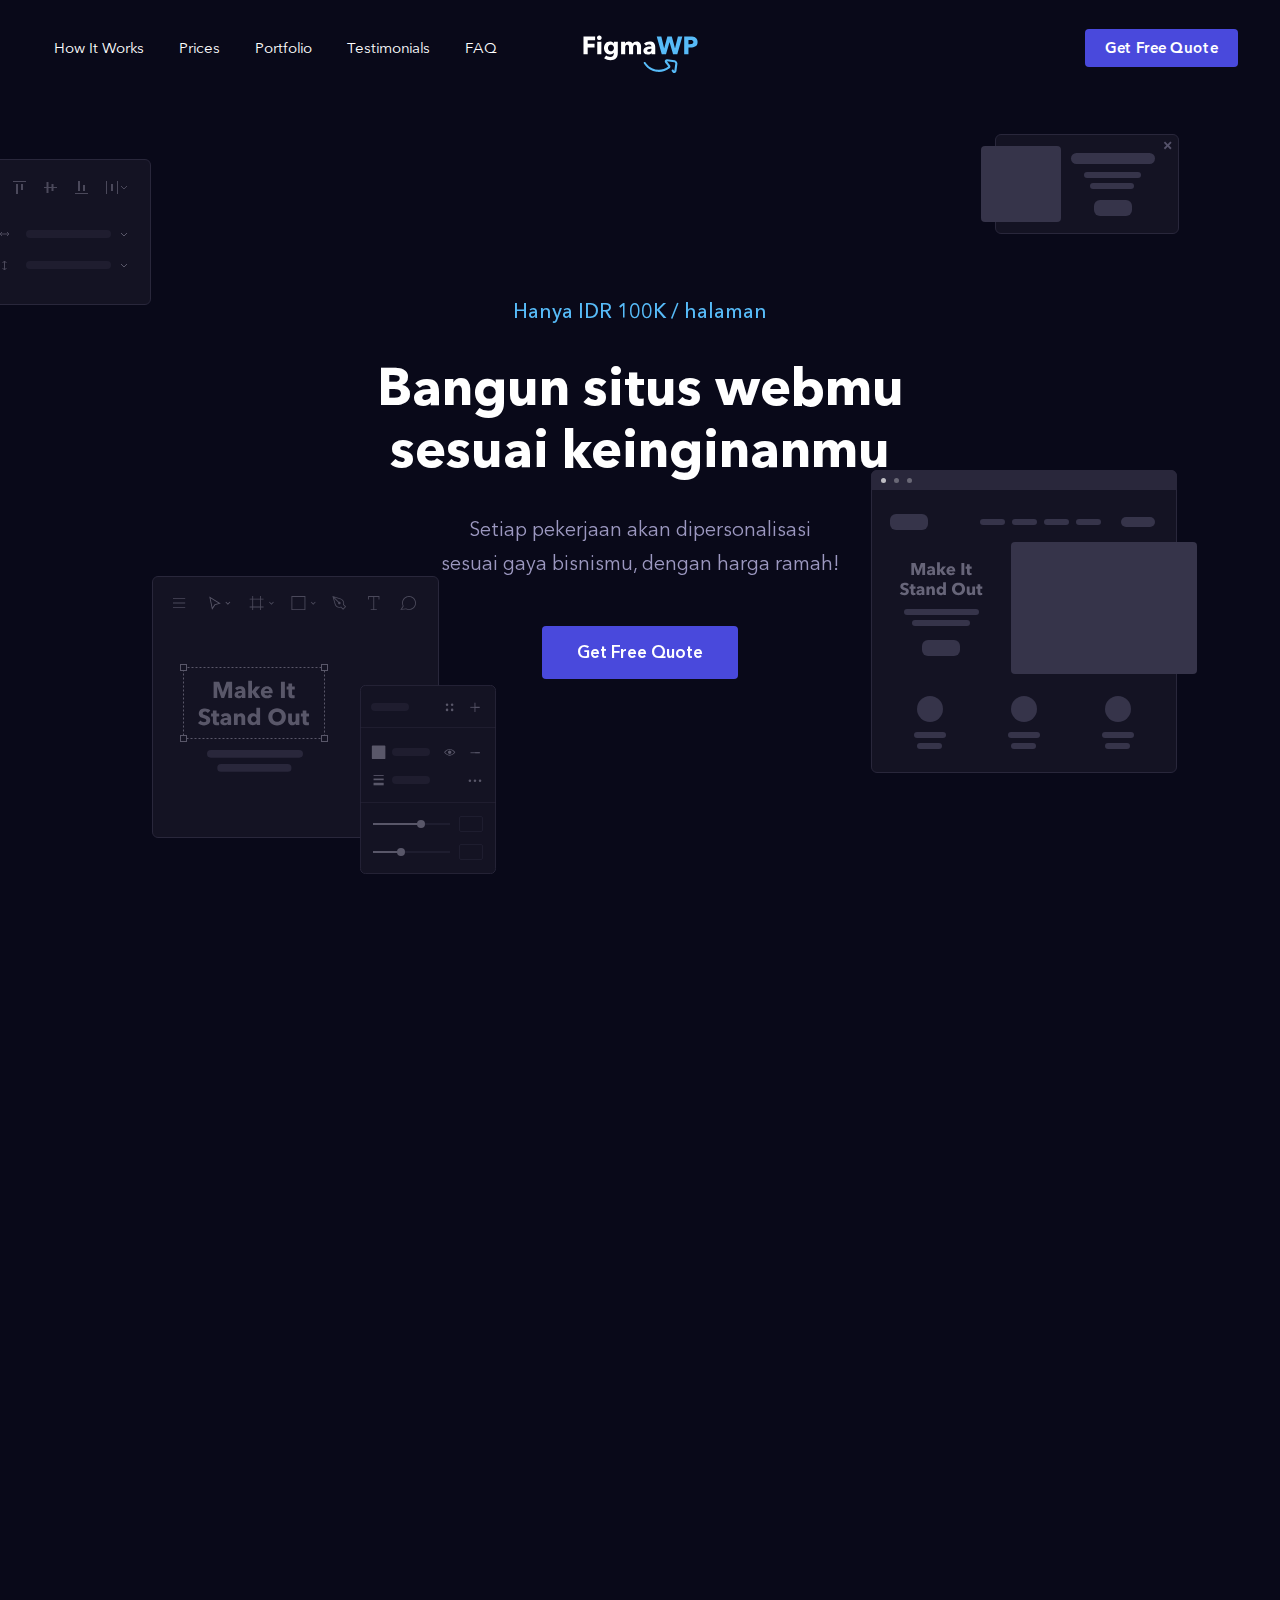
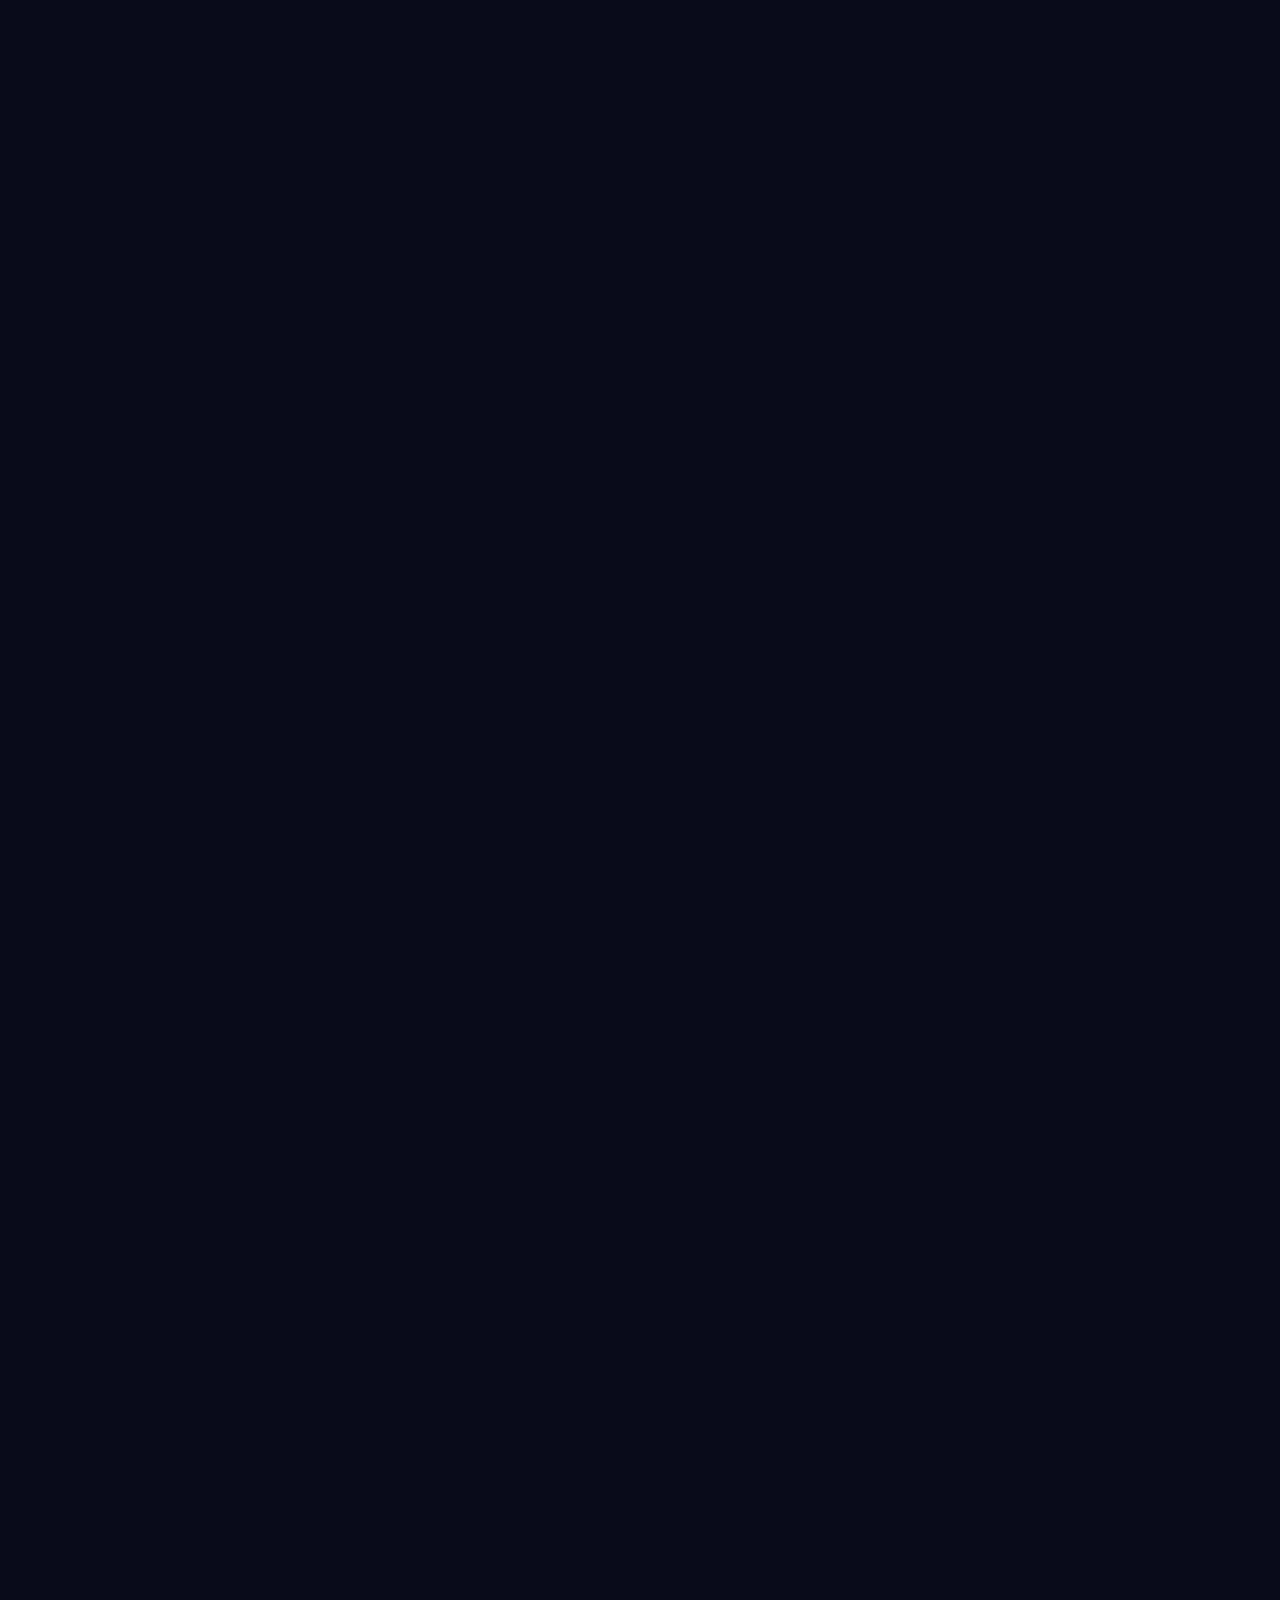
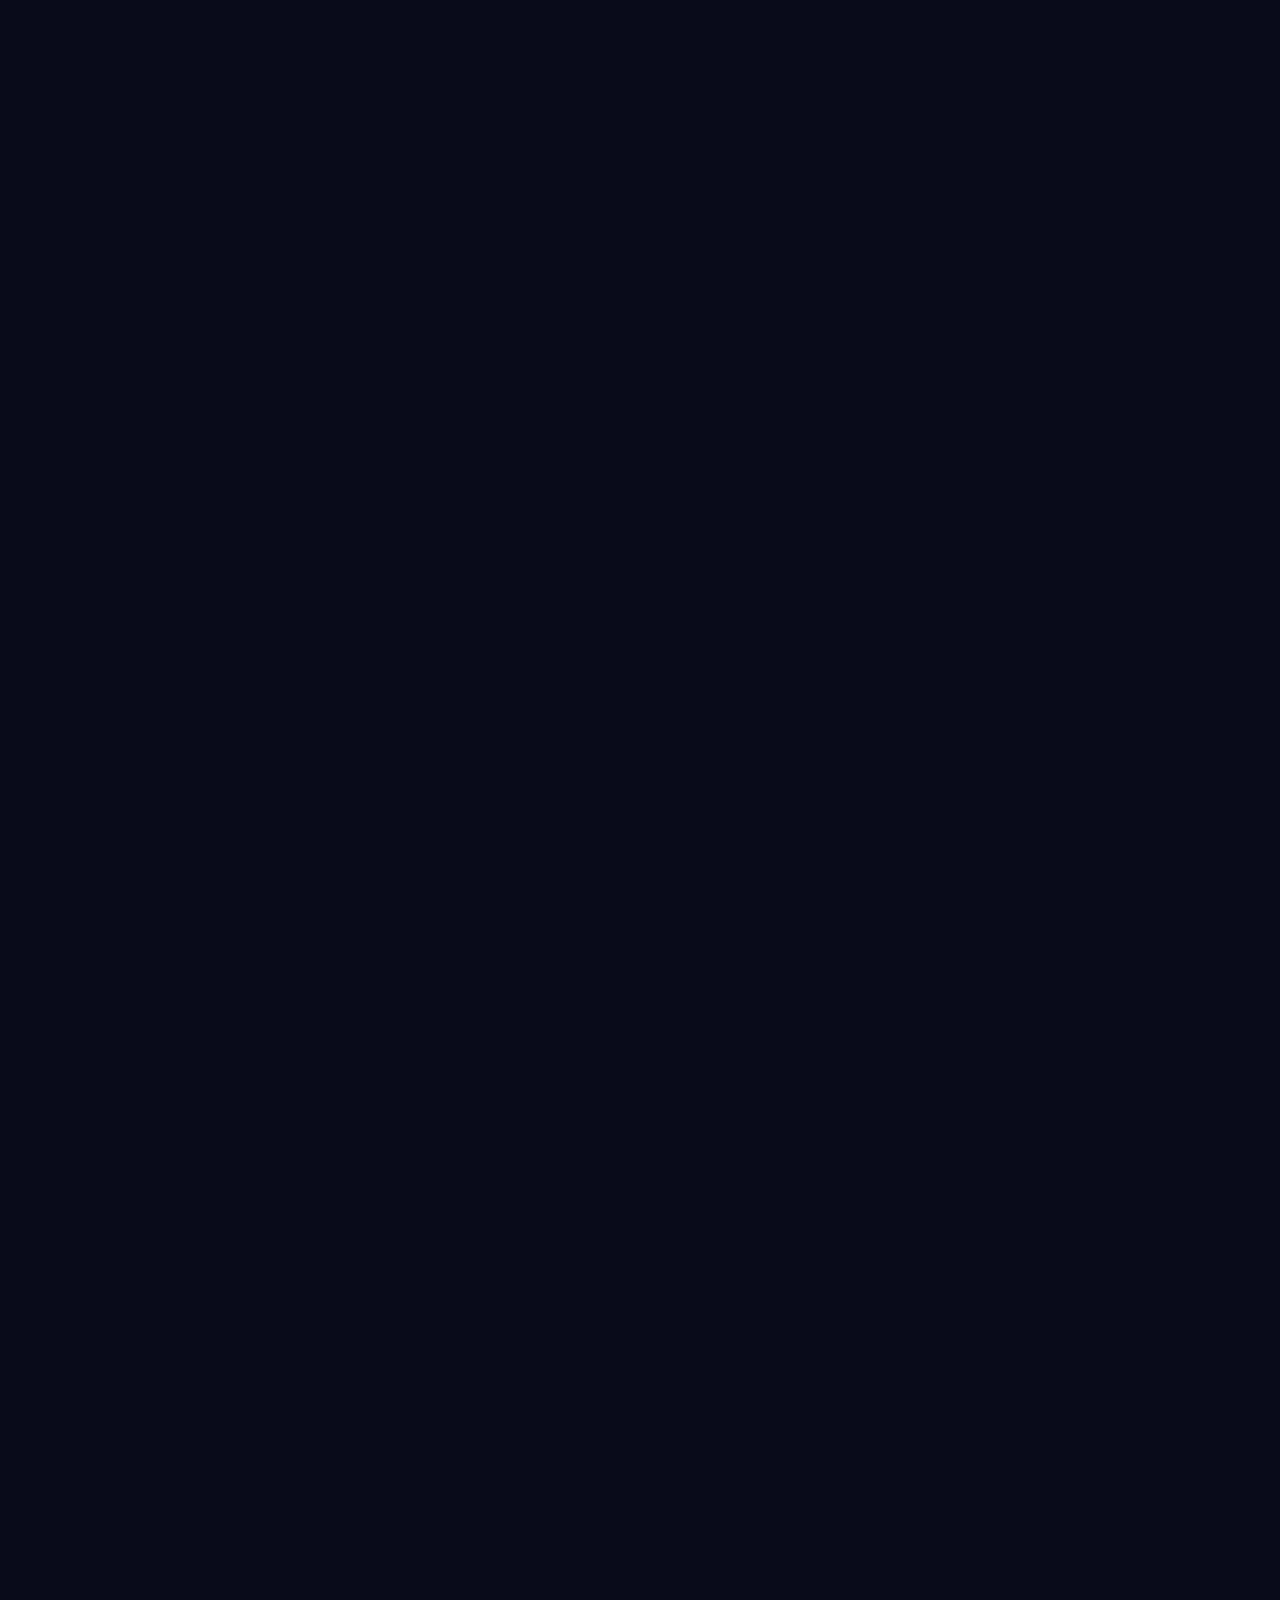
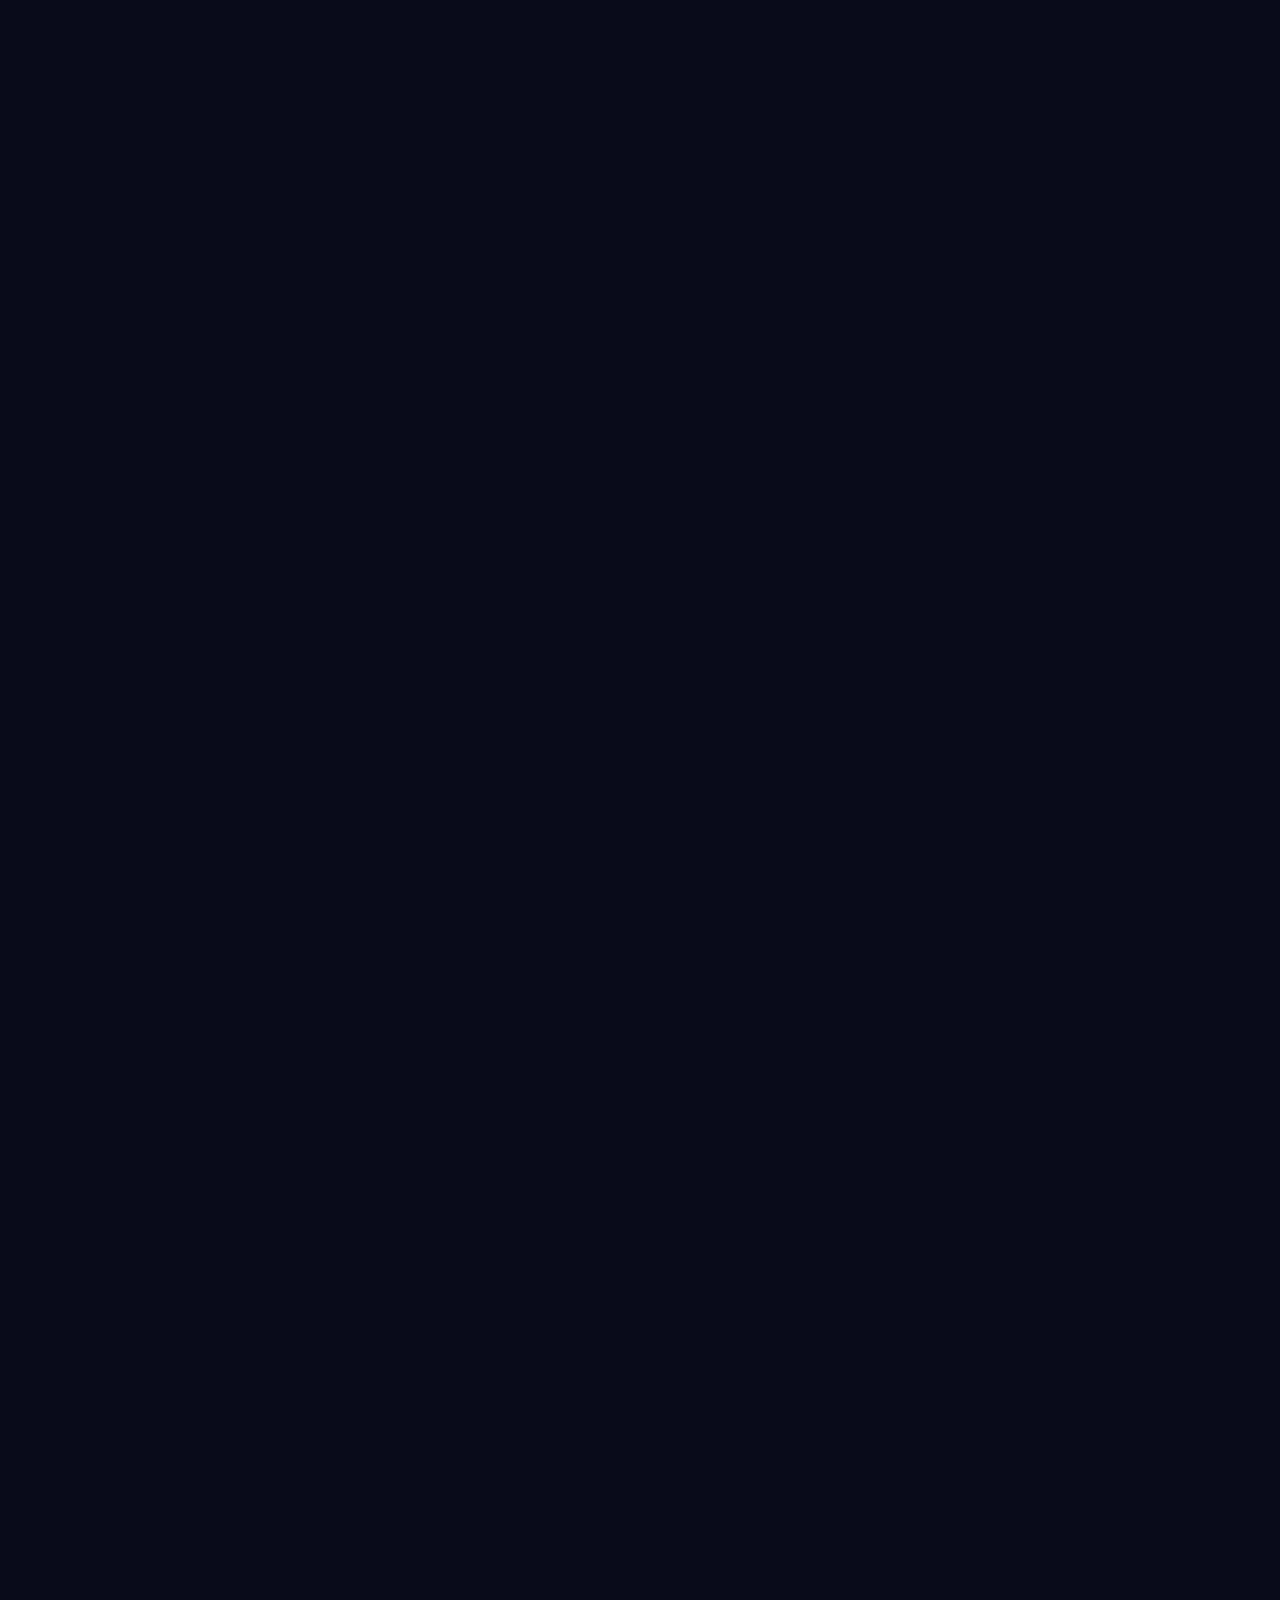
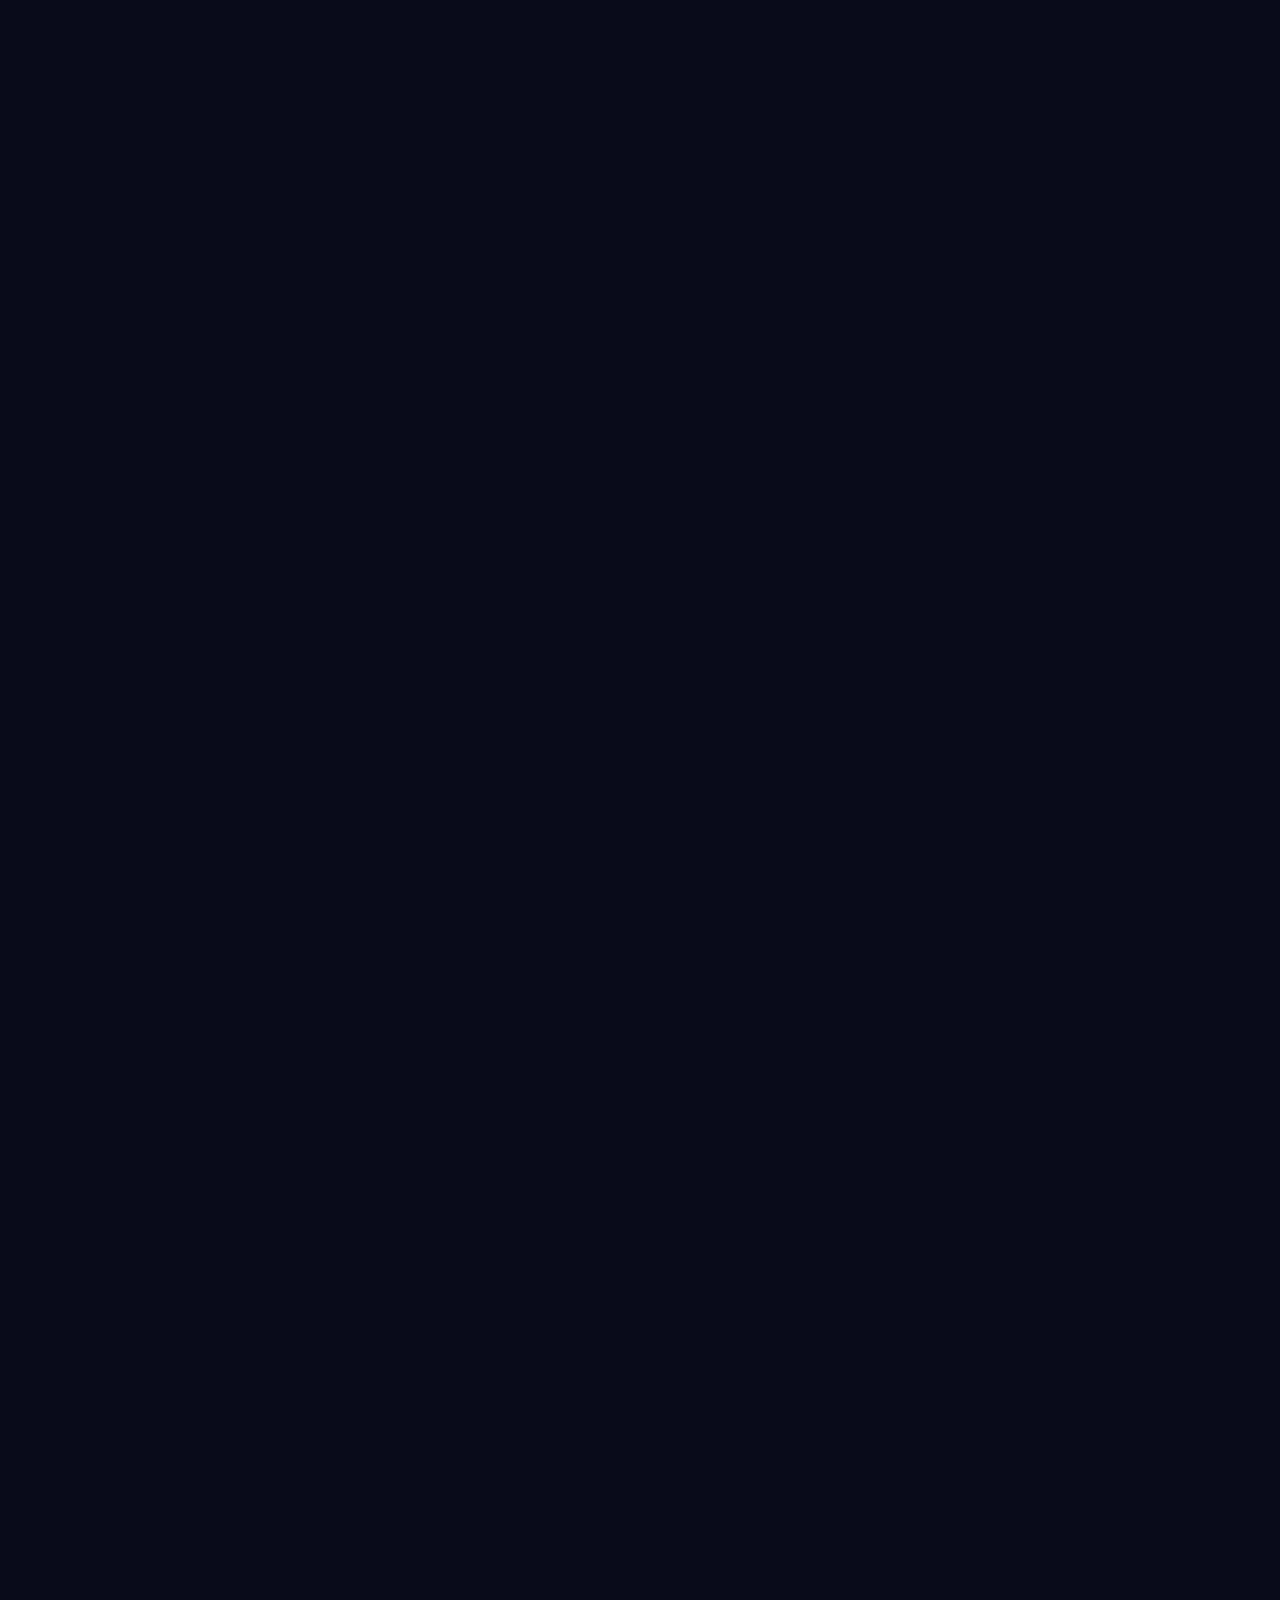
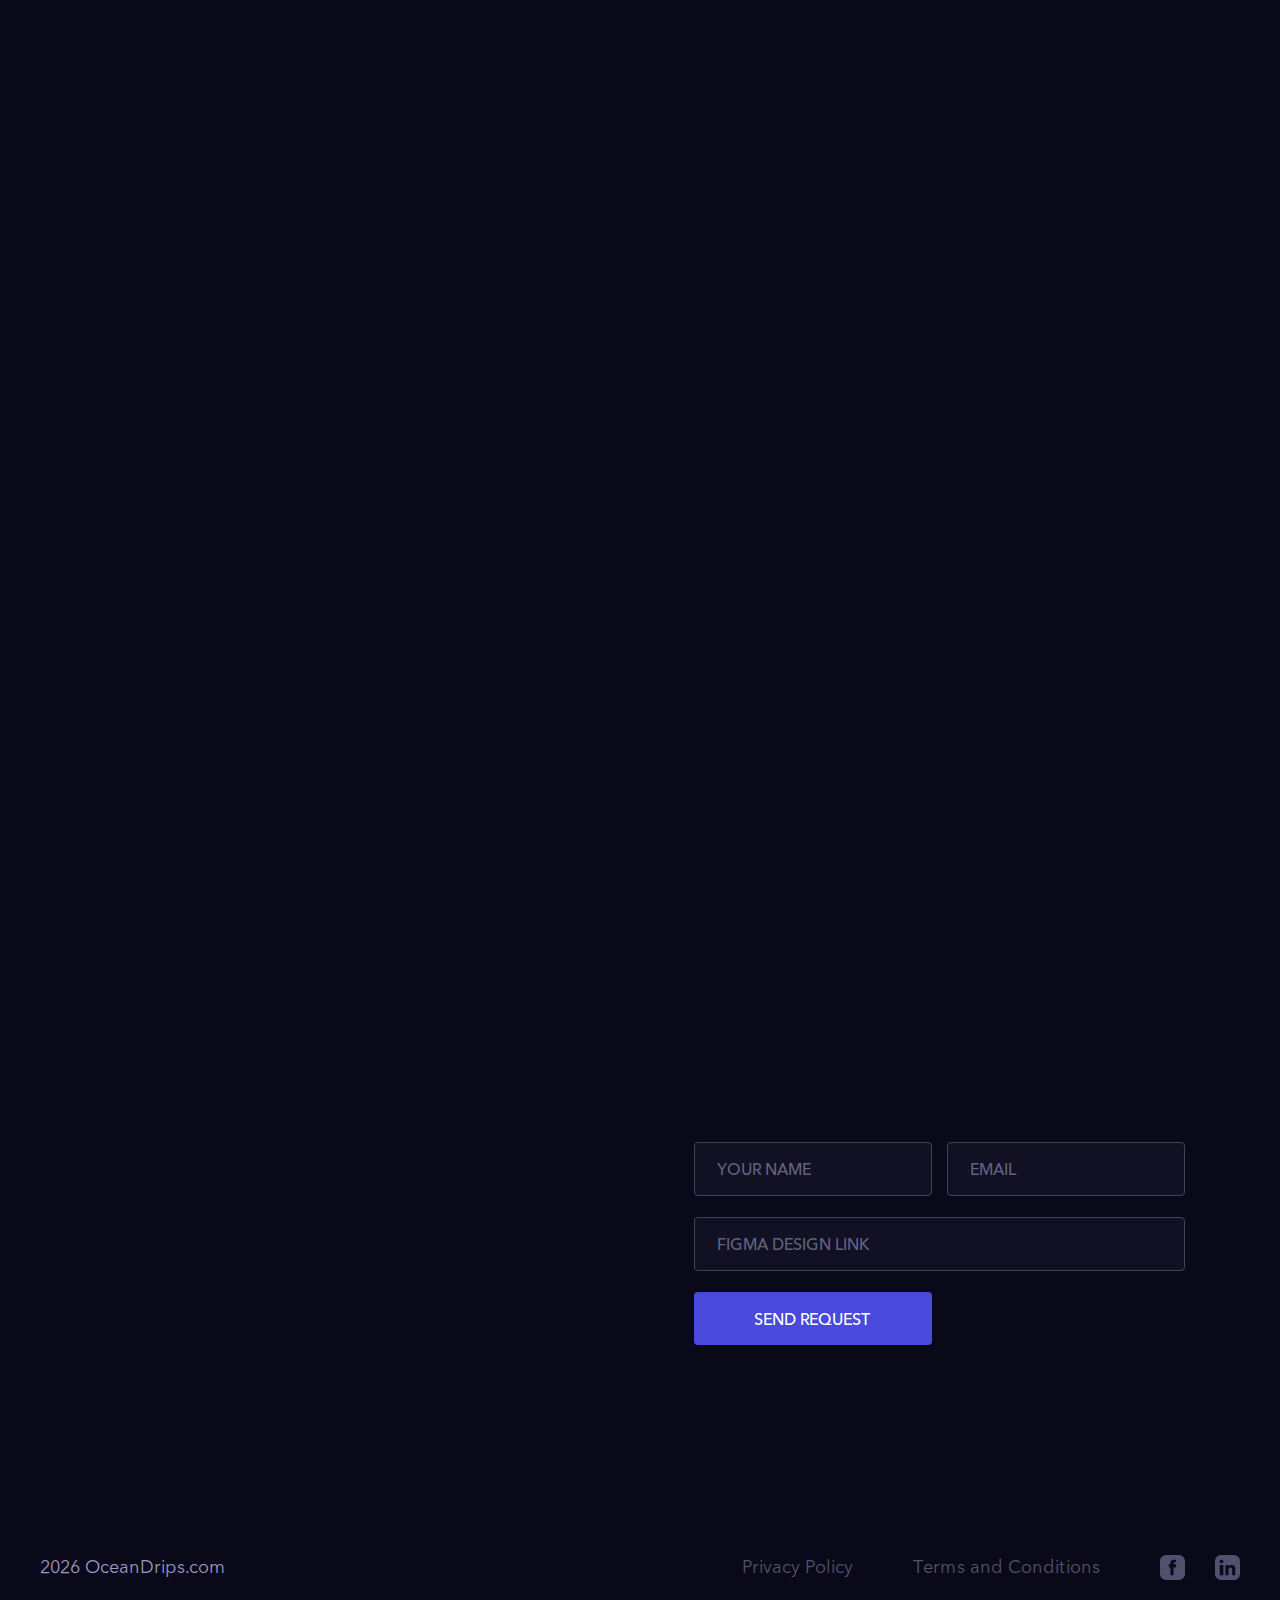
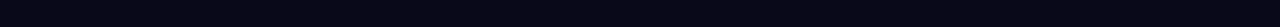
<file: index.htm>
﻿<!DOCTYPE html>
<html lang="en-US">
    <head>
        <meta name="viewport" content="width=device-width, initial-scale=1.0, maximum-scale=1.0, user-scalable=no" />
        <link rel="stylesheet" href="content/assets/libs/swiper/swiper-bundle.min.css" />
        <link rel="stylesheet" href="content/assets/libs/wow/animate.css" />
        <link rel="stylesheet" href="content/assets/libs/nouislider/nouislider.min.css" />
        <link rel="stylesheet" href="content/assets/css/style.css" />
        <link rel="stylesheet" id="form-css" href="content/plugins/form/includes/css/styles.css?ver=5.5.2" media="all" />
        <script src="content/assets/js/jquery-3.5.1.min.js?ver=3.5.1" id="jquery-js"></script>
        <link rel="icon" href="content/imgs/cropped-fav-32x32.png" sizes="32x32" />
        <link rel="icon" href="content/imgs/cropped-fav-192x192.png" sizes="192x192" />
        <link rel="apple-touch-icon" href="content/imgs/cropped-fav-180x180.png" />
        <style id="wp-custom-css">
            .post__description p a,
            .post__description li a,
            .post__description h3,
            .post__description h2,
            .about__description a {
                color: #c8c5e5 !important;
            }

            .post__description a,
            .about__description a {
                font-weight: normal !important;
            }

            .post__description a:hover,
            .about__description a:hover {
                opacity: 0.8;
            }

            .post__description h3,
            .post__description h2 {
                font-weight: 500;
            }

            @media (max-width: 700px) {
            }
        </style>
    </head>
    <body>
        <header class="header">
            <div class="header__wrap">
                <ul class="header__menu">
                    <li><a href="#stages" class="scroll">How It Works</a></li>
                    <li><a href="#price" class="scroll">Prices</a></li>
                    <li><a href="#portfolio" class="scroll">Portfolio</a></li>
                    <li><a href="#testimonials" class="scroll">Testimonials</a></li>
                    <li><a href="#faq" class="scroll">FAQ</a></li>
                </ul>
                <a href="index.htm" class="header__logo"><img src="content/imgs//logo.svg" alt="oceandrips.com" /></a>
	<a href="#contacts" class="scroll btn text_white btn_header"><span>Get Free Quote</span><span class="decor"></span></a>
                <button class="header__toggle"><span></span><span></span><span></span></button>
            </div>
        </header>
        <div class="header__mob">
            <ul class="header__menu">
                <li><a href="#stages" class="scroll">How It Works</a></li>
                <li><a href="#price" class="scroll">Prices</a></li>
                <li><a href="#portfolio" class="scroll">Portfolio</a></li>
                <li><a href="#testimonials" class="scroll">Testimonials</a></li>
                <li><a href="#faq" class="scroll">FAQ</a></li>
            </ul>
            <a href="#contacts" class="scroll btn text_white btn_header header__mob-link"><span>Get Free Quote</span><span class="decor"></span></a>
        </div>
        <main class="content">
            <div id="welcome"></div>
            <section class="section welcome">
                <div class="container">
                    <p class="text_center text_middle text_blue subtitle welcome__label wow fadeIn" data-wow-duration="1s">Hanya IDR 100K / halaman</p>
                    <h1 class="text_white text_center text_bold welcome__title wow fadeIn" data-wow-duration="1s">
                        Bangun situs webmu<br />
                        sesuai keinginanmu
                    </h1>
                    <p class="text_center subtitle welcome__description wow fadeIn" data-wow-duration="1s">
                        Setiap pekerjaan akan dipersonalisasi <br />
                        sesuai gaya bisnismu, dengan harga ramah!
                    </p>
                    <a href="#contacts" class="scroll btn text_white welcome__button wow fadeIn" data-wow-duration="1s"><span>Get Free Quote</span><span class="decor"></span></a>
                </div>
                <div class="welcome__after">
                    <div class="welcome__decor wow fadeIn" data-wow-duration="1s">                       
	        <span class="welcome__item welcome__item_2 rellax" data-rellax-speed="6"></span>
                        <span class="welcome__item welcome__item_3 rellax" data-rellax-speed="2"></span>
	        <span class="welcome__item welcome__item_4 rellax" data-rellax-speed="5"></span>                   
	        <span class="welcome__item welcome__item_6 rellax" data-rellax-speed="6"></span>
                        <span class="welcome__item welcome__item_7 rellax" data-rellax-speed="3"></span>
                    </div>
                </div>
            </section>
            <div id="about"></div>
            <section class="section about">
                <div class="container">
                    <div class="row about__wrap">
                        <div class="col about__col_1 rellax wow fadeIn" data-wow-duration="1s" data-wow-delay=".35s" data-rellax-speed="0">
                            <div class="about__photo"><img src="content/imgs//about-illustation.svg" alt="" /></div>
                        </div>
                        <div class="col about__col_2">
                            <p class="text_blue text_middle about__label wow fadeIn" data-wow-duration="1s">WHO WE ARE</p>
                            <h2 class="text_white text_semibold title about__title wow fadeIn" data-wow-duration="1s">An expert team that provides affordable Figma to WordPress services.</h2>
                            <div class="about__photo about__photo_mob"><img src="content/imgs//about-illustation.svg" alt="" /></div>
                            <div class="text about__description wow fadeIn" data-wow-duration="1s">
                                <p>Our team is made up of experts that help anyone convert from Figma to WordPress. Whether you’ve designed a website in Figma for yourself, or are an agency designing websites for your clients in Figma - we’re here to help you convert your Figma designs into beautifully responsive WordPress sites!</p>
                                <p><a href="#contacts" class="scroll">Ready to get started?</a></p>
                            </div>
                        </div>
                    </div>
                </div>
            </section>
            <div id="features"></div>
            <section class="section features">
                <div class="container">
                    <h2 class="text_white text_semibold text_center subtitle_color subtitle_big features__title wow fadeIn" data-wow-duration="1s">KEY FEATURES</h2>
                    <ul class="row features__list">
                        <li class="col features__col">
                            <div class="features__item wow fadeIn" data-wow-duration="1s">
                                <div class="features__icon-wrap">
                                    <span class="features__icon"><img src="content/imgs//square-ruler-1.svg" alt="" /></span>
                                </div>
                                <h3 class="text_white text_center subtitle_big features__name"><span>Pixel perfect</span></h3>
                                <p class="text text_center features__description">We will create your website totally equal to your design in Figma</p>
                                <span class="decor"></span>
                            </div>
                        </li>
                        <li class="col features__col">
                            <div class="features__item wow fadeIn" data-wow-duration="1s">
                                <div class="features__icon-wrap">
                                    <span class="features__icon"><img src="content/imgs//support-1.svg" alt="" /></span>
                                </div>
                                <h3 class="text_white text_center subtitle_big features__name"><span>Speed optimization</span></h3>
                                <p class="text text_center features__description">We are taking care of your website to make it fast and easy for the visitors</p>
                                <span class="decor"></span>
                            </div>
                        </li>
                        <li class="col features__col">
                            <div class="features__item wow fadeIn" data-wow-duration="1s">
                                <div class="features__icon-wrap">
                                    <span class="features__icon"><img src="content/imgs//searching-bar-1.svg" alt="" /></span>
                                </div>
                                <h3 class="text_white text_center subtitle_big features__name"><span>SEO Ready</span></h3>
                                <p class="text text_center features__description">All the websites we do are created with proper SEO</p>
                                <span class="decor"></span>
                            </div>
                        </li>
                        <li class="col features__col">
                            <div class="features__item wow fadeIn" data-wow-duration="1s">
                                <div class="features__icon-wrap">
                                    <span class="features__icon"><img src="content/imgs//smartphone-1.svg" alt="" /></span>
                                </div>
                                <h3 class="text_white text_center subtitle_big features__name"><span>Mobile first</span></h3>
                                <p class="text text_center features__description">We are taking care of your website to make it adjustable to any device in a proper way</p>
                                <span class="decor"></span>
                            </div>
                        </li>
                        <li class="col features__col">
                            <div class="features__item wow fadeIn" data-wow-duration="1s">
                                <div class="features__icon-wrap">
                                    <span class="features__icon"><img src="content/imgs//speech-bubble-1.svg" alt="" /></span>
                                </div>
                                <h3 class="text_white text_center subtitle_big features__name"><span>Assistance</span></h3>
                                <p class="text text_center features__description">We provide a full manual with texts and videos about the ways to manage your website</p>
                                <span class="decor"></span>
                            </div>
                        </li>
                        <li class="col features__col">
                            <div class="features__item wow fadeIn" data-wow-duration="1s">
                                <div class="features__icon-wrap">
                                    <span class="features__icon"><img src="content/imgs//security-1.svg" alt="" /></span>
                                </div>
                                <h3 class="text_white text_center subtitle_big features__name"><span>30-day warranty</span></h3>
                                <p class="text text_center features__description">We will correct any bug recognized on your website within 30 days after web site handed over to you</p>
                                <span class="decor"></span>
                            </div>
                        </li>
                    </ul>
                </div>
            </section>
            <div id="stages"></div>
            <section class="section stages">
                <div class="container">
                    <h2 class="text_semibold text_center subtitle_color subtitle_big stages__title wow fadeIn" data-wow-duration="1s">PROCESS</h2>
                    <div class="stages__list">
                        <div class="stages__item stages__item_1">
                            <div class="stages__photo stages__photo_1 rellax wow fadeIn" data-wow-duration="1s" data-wow-delay=".35s" data-rellax-speed="0"><img src="content/imgs//estimate-quote.svg" alt="" /></div>
                            <div class="stages__info">
                                <p class="text_blue text_middle about__label wow fadeIn" data-wow-duration="1s">STEP 1</p>
                                <h2 class="text_white text_semibold title about__title wow fadeIn" data-wow-duration="1s">We quote your Figma to WordPress project</h2>
                                <div class="stages__photo stages__photo_1 stages__photo_mob"><img src="content/imgs//estimate-quote.svg" alt="" /></div>
                                <div class="text about__description wow fadeIn" data-wow-duration="1s">
                                    <p>
                                        Every client we work with is different, and every Figma to WordPress conversion project is different. Due to the nature of these types of projects we treat each of our Figma to WordPress clients with
                                        a unique and customized level of care.
                                    </p>
                                    <p>
                                        At this stage, we’ll need to review your design, align with your goals, and then make a plan to carry out this project. We do this to ensure our clients are totally satisfied, and that we are all on
                                        the same page!
                                    </p>
                                </div>
                            </div>
                        </div>
                        <div class="stages__item stages__item_2">
                            <div class="stages__photo stages__photo_2 rellax wow fadeIn" data-wow-duration="1s" data-wow-delay=".35s" data-rellax-speed="0"><img src="content/imgs//development.svg" alt="" /></div>
                            <div class="stages__info">
                                <p class="text_blue text_middle about__label wow fadeIn" data-wow-duration="1s">STEP 2</p>
                                <h2 class="text_white text_semibold title about__title wow fadeIn" data-wow-duration="1s">Development</h2>
                                <div class="stages__photo stages__photo_2 stages__photo_mob"><img src="content/imgs//development.svg" alt="" /></div>
                                <div class="text about__description wow fadeIn" data-wow-duration="1s">
                                    <p>
                                        Once we’ve ironed out your Figma to WordPress project details we’ll begin the processes of coding the WordPress website. We make sure to use industry-leading WordPress best practices to ensure your
                                        site is both beautiful and responsive!
                                    </p>
                                </div>
                            </div>
                        </div>
                        <div class="stages__item stages__item_3">
                            <div class="stages__photo stages__photo_3 rellax wow fadeIn" data-wow-duration="1s" data-wow-delay=".35s" data-rellax-speed="0"><img src="content/imgs//testing.svg" alt="" /></div>
                            <div class="stages__info">
                                <p class="text_blue text_middle about__label wow fadeIn" data-wow-duration="1s">STEP 3</p>
                                <h2 class="text_white text_semibold title about__title wow fadeIn" data-wow-duration="1s">Testing, Optimization & Delivery</h2>
                                <div class="stages__photo stages__photo_3 stages__photo_mob"><img src="content/imgs//testing.svg" alt="" /></div>
                                <div class="text about__description wow fadeIn" data-wow-duration="1s">
                                    <p>Our customers are our priority. It’s because of you that we are able to do what we love!</p>
                                    <p>We make sure to thoroughly test and optimize each of our Figma to WordPress projects prior to delivery to ensure we are maintaining our high quality and customer service standards.</p>
                                </div>
                            </div>
                        </div>
                    </div>
                </div>
            </section>
            <div id="portfolio"></div>
            <section class="section portfolio">
                <div class="container">
                    <h2 class="text_semibold text_center subtitle_big portfolio__title wow fadeIn" data-wow-duration="1s">PORTFOLIO</h2>
                    <ul class="row portfolio__list">
                        <li class="col portfolio__col">
                            <div class="portfolio__item wow fadeIn" data-wow-duration="1s">
                                <a href="index-2.htm" target="_blank" class="portfolio__photo"><img src="content/imgs/portfolio1.jpg" alt="LightNode" /></a>
                                <div class="portfolio__header">
                                    <div class="portfolio__left">
                                        <a href="index-2.htm" target="_blank" class="text_white text_semibold subtitle_big portfolio__name"> LightNode </a><span class="text portfolio__from"> From United States </span>
                                    </div>
                                    <a href="index-2.htm" target="_blank" class="portfolio__share"><i class="icon icon_share"></i></a>
                                </div>
                                <p class="portfolio__description">Elementor PRO, Custom JavaScript, Mobile Design</p>
                            </div>
                        </li>
                        <li class="col portfolio__col">
                            <div class="portfolio__item wow fadeIn" data-wow-duration="1s">
                                <a href="index-3.htm" target="_blank" class="portfolio__photo">
                                    <img
                                        src="content/imgs/portfolio2.jpg"
                                        alt="Aspen Labs"
                                    />
                                </a>

                                <div class="portfolio__header">
                                    <div class="portfolio__left">
                                        <a href="index-3.htm" target="_blank" class="text_white text_semibold subtitle_big portfolio__name"> Aspen Labs </a><span class="text portfolio__from"> From United States </span>
                                    </div>
                                    <a href="index-3.htm" target="_blank" class="portfolio__share"><i class="icon icon_share"></i></a>
                                </div>
                                <p class="portfolio__description">Elementor PRO, Custom JavaScript, Web design, Mobile Design</p>
                            </div>
                        </li>
                        <li class="col portfolio__col">
                            <div class="portfolio__item wow fadeIn" data-wow-duration="1s">
                                <a href="index-4.htm" target="_blank" class="portfolio__photo">
                                    <img
                                        src="content/imgs/portfolio03.jpg"
                                        alt="Alex Voz Magic"
                                    />
                                </a>

                                <div class="portfolio__header">
                                    <div class="portfolio__left">
                                        <a href="index-4.htm" target="_blank" class="text_white text_semibold subtitle_big portfolio__name"> Alex Voz Magic </a><span class="text portfolio__from"> From United States </span>
                                    </div>
                                    <a href="index-4.htm" target="_blank" class="portfolio__share"><i class="icon icon_share"></i></a>
                                </div>
                                <p class="portfolio__description">Elementor PRO, Custom JavaScript, Ajax, Mobile Design</p>
                            </div>
                        </li>
                        <li class="col portfolio__col">
                            <div class="portfolio__item wow fadeIn" data-wow-duration="1s">
                                <a href="index-5.htm" target="_blank" class="portfolio__photo">
                                    <img
                                        src="content/imgs/portfolio4-1.jpg"
                                        alt="Chery Auto Philippines"
                                    />
                                </a>

                                <div class="portfolio__header">
                                    <div class="portfolio__left">
                                        <a href="index-5.htm" target="_blank" class="text_white text_semibold subtitle_big portfolio__name"> Chery Auto Philippines </a><span class="text portfolio__from"> From Philippines </span>
                                    </div>
                                    <a href="index-5.htm" target="_blank" class="portfolio__share"><i class="icon icon_share"></i></a>
                                </div>
                                <p class="portfolio__description">Elementor PRO, Custom JavaScript, Mobile Design</p>
                            </div>
                        </li>
                        <li class="col portfolio__col">
                            <div class="portfolio__item wow fadeIn" data-wow-duration="1s">
                                <a href="index-6.htm" target="_blank" class="portfolio__photo"><img src="content/imgs/portfolio5.jpg" alt="Zettar" /></a>
                                <div class="portfolio__header">
                                    <div class="portfolio__left">
                                        <a href="index-6.htm" target="_blank" class="text_white text_semibold subtitle_big portfolio__name"> Zettar </a><span class="text portfolio__from"> From United States </span>
                                    </div>
                                    <a href="index-6.htm" target="_blank" class="portfolio__share"><i class="icon icon_share"></i></a>
                                </div>
                                <p class="portfolio__description">Elementor PRO, Mobile Design</p>
                            </div>
                        </li>
                        <li class="col portfolio__col">
                            <div class="portfolio__item wow fadeIn" data-wow-duration="1s">
                                <a href="index-7.htm" target="_blank" class="portfolio__photo"><img src="content/imgs/portfolio6.jpg" alt="VersoView" /></a>
                                <div class="portfolio__header">
                                    <div class="portfolio__left">
                                        <a href="index-7.htm" target="_blank" class="text_white text_semibold subtitle_big portfolio__name"> VersoView </a><span class="text portfolio__from"> From Australia </span>
                                    </div>
                                    <a href="index-7.htm" target="_blank" class="portfolio__share"><i class="icon icon_share"></i></a>
                                </div>
                                <p class="portfolio__description">Elementor PRO, Mobile Design</p>
                            </div>
                        </li>
                    </ul>
                </div>
            </section>
            <div id="price"></div>
            <section class="section price">
                <div class="container">
                    <h2 class="text_semibold text_center subtitle_big subtitle_color price__title wow fadeIn" data-wow-duration="1s">PRICING GUIDE</h2>
                    <p class="text text_center price__description wow fadeIn" data-wow-duration="1s">
                        Use the tools below to give you a rough idea of what the cost for your project might be. We’ll reach out to provide a more accurate estimate after the fact.
                    </p>
                    <h3 class="text_center text_middle price__label wow fadeIn" data-wow-duration="1s">COMPLEXITY</h3>
                    <ul class="price__complexity">
                        <li>
                            <label class="price__complexity-item wow fadeIn" data-wow-duration="1s">
                                <input type="radio" name="complexity" class="price__input" value="low" checked="" /><span class="circle"></span><span class="text"> Low </span>
                            </label>
                        </li>
                        <li>
                            <label class="price__complexity-item wow fadeIn" data-wow-duration="1s">
                                <input type="radio" name="complexity" class="price__input" value="medium" /><span class="circle"></span><span class="text"> Medium </span>
                            </label>
                        </li>
                        <li>
                            <label class="price__complexity-item wow fadeIn" data-wow-duration="1s">
                                <input type="radio" name="complexity" class="price__input" value="high" /><span class="circle"></span><span class="text"> High </span>
                            </label>
                        </li>
                    </ul>
                    <h3 class="text_center text_middle price__label price__label_mb wow fadeIn" data-wow-duration="1s">NUMBER OF PAGES</h3>
                    <div class="price__pages-wrap">
                        <div id="slider" class="price__slider wow fadeIn" data-wow-duration="1s"></div>
                    </div>
                    <div class="text price__block wow fadeIn" data-wow-duration="1s">from <span id="priceValue" class="title text_semibold text_white">0</span> USD</div>
                    <a href="#contacts" class="scroll btn text_white text_uppercase price__button wow fadeIn" data-wow-duration="1s"><span>Send Request</span><span class="decor"></span></a>
                </div>
            </section>
            <div id="testimonials"></div>
            <section class="section testimonials">
                <div class="container">
                    <h2 class="text_white text_semibold text_center subtitle_big subtitle_color testimonials__title wow fadeIn" data-wow-duration="1s">TESTIMONIALS</h2>
                    <div class="swiper-container testimonials__slider wow fadeIn" data-wow-duration="1s">
                        <div class="swiper-wrapper">
                            <div class="swiper-slide testimonials__col">
                                <div class="testimonials__item">
                                    <p class="text testimonials__description">I plan on using FigmatoWordPress service for any future webdesign projects. Very good agency to work with.</p>
                                    <div class="testimonials__block">
                                        <div class="testimonials__photo">
                                            <img
                                                src="content/imgs//Douglas-Feeney.jpg"
                                                alt="Douglas Feeney"
                                            />
                                        </div>

                                        <div class="testimonials__info">
                                            <h3 class="text text_bold testimonials__name">Douglas Feeney</h3>
                                            <p class="testimonials__country">United States</p>
                                        </div>
                                    </div>
                                </div>
                            </div>
                            <div class="swiper-slide testimonials__col">
                                <div class="testimonials__item">
                                    <p class="text testimonials__description">Great work, they were fast and understood my feedback immediately!</p>
                                    <div class="testimonials__block">
                                        <div class="testimonials__photo">
                                            <img
                                                src="content/imgs//Jakob-Hager.jpg"
                                                alt="Jakob Hager"
                                            />
                                        </div>

                                        <div class="testimonials__info">
                                            <h3 class="text text_bold testimonials__name">Jakob Hager</h3>
                                            <p class="testimonials__country">Germany</p>
                                        </div>
                                    </div>
                                </div>
                            </div>
                            <div class="swiper-slide testimonials__col">
                                <div class="testimonials__item">
                                    <p class="text testimonials__description">Great Communication and all seem to be very proper. Will continue collaboration.</p>
                                    <div class="testimonials__block">
                                        <div class="testimonials__photo"><img src="content/imgs//Digiworld.jpg" alt="Digiworld" /></div>
                                        <div class="testimonials__info">
                                            <h3 class="text text_bold testimonials__name">Digiworld</h3>
                                            <p class="testimonials__country">Cyprus</p>
                                        </div>
                                    </div>
                                </div>
                            </div>
                            <div class="swiper-slide testimonials__col">
                                <div class="testimonials__item">
                                    <p class="text testimonials__description">I have worked with them a couple of times now. They will build you a great site and won't stop until you are fully happy with it.</p>
                                    <div class="testimonials__block">
                                        <div class="testimonials__photo">
                                            <img
                                                src="content/imgs//Michael-Ross.jpg"
                                                alt="Michael Ross"
                                            />
                                        </div>

                                        <div class="testimonials__info">
                                            <h3 class="text text_bold testimonials__name">Michael Ross</h3>
                                            <p class="testimonials__country">Canada</p>
                                        </div>
                                    </div>
                                </div>
                            </div>
                            <div class="swiper-slide testimonials__col">
                                <div class="testimonials__item">
                                    <p class="text testimonials__description">Excellent service. Overdelivered and was a delight to work with. Highly recommended.</p>
                                    <div class="testimonials__block">
                                        <div class="testimonials__photo">
                                            <img
                                                src="content/imgs//Bjarne-Viken.jpg"
                                                alt="Bjarne Viken"
                                            />
                                        </div>

                                        <div class="testimonials__info">
                                            <h3 class="text text_bold testimonials__name">Bjarne Viken</h3>
                                            <p class="testimonials__country">Slovenia</p>
                                        </div>
                                    </div>
                                </div>
                            </div>
                            <div class="swiper-slide testimonials__col">
                                <div class="testimonials__item">
                                    <p class="text testimonials__description">They have fulfilled the project on time and met expectations, while communicating adequately throughout. Looking forward to working with them again.</p>
                                    <div class="testimonials__block">
                                        <div class="testimonials__photo">
                                            <img
                                                src="content/imgs//Eddy-Moskalenko.jpg"
                                                alt="Eddy Moskalenko"
                                            />
                                        </div>

                                        <div class="testimonials__info">
                                            <h3 class="text text_bold testimonials__name">Eddy Moskalenko</h3>
                                            <p class="testimonials__country">United States</p>
                                        </div>
                                    </div>
                                </div>
                            </div>
                            <div class="swiper-slide testimonials__col">
                                <div class="testimonials__item">
                                    <p class="text testimonials__description">Great communication. He really takes the time to understand what exactly you're looking for.</p>
                                    <div class="testimonials__block">
                                        <div class="testimonials__photo">
                                            <img
                                                src="content/imgs//Mango-Marketing.jpg"
                                                alt="Mango Marketing"
                                            />
                                        </div>

                                        <div class="testimonials__info">
                                            <h3 class="text text_bold testimonials__name">Mango Marketing</h3>
                                            <p class="testimonials__country">Germany</p>
                                        </div>
                                    </div>
                                </div>
                            </div>
                            <div class="swiper-slide testimonials__col">
                                <div class="testimonials__item">
                                    <p class="text testimonials__description">
                                        A++, they were just exceptional, very good communication, the job was done on time and the ​final result exceeded​ my expectations. I totally recommend these guys.
                                    </p>
                                    <div class="testimonials__block">
                                        <div class="testimonials__photo"><img src="content/imgs//Cabreran.jpg" alt="Cabreran" /></div>
                                        <div class="testimonials__info">
                                            <h3 class="text text_bold testimonials__name">Cabreran</h3>
                                            <p class="testimonials__country">Dominican Republic</p>
                                        </div>
                                    </div>
                                </div>
                            </div>
                        </div>
                        <div class="testimonials__footer">
                            <div class="testimonials__wrap">
                                <span class="testimonials__arrow testimonials__arrow_prev">
                                    <svg
                                        width="38"
                                        height="38"
                                        viewbox="0 0 38 38"
                                        fill="none"
                                        xmlns="http://www.w3.org/2000/svg">
                                        <g opacity="0.4">
                                            <circle r="18.5" transform="matrix(-1 0 0 1 19 19)" stroke="#9C98C0"></circle>
                                            <path d="M16.5 11.5L24 19L16.5 26.5" stroke="#9C98C0" stroke-width="2" stroke-linecap="round"></path>
                                        </g>
                                    </svg>
                                </span>
                                <span class="testimonials__arrow testimonials__arrow_next">
                                    <svg
                                        width="38"
                                        height="38"
                                        viewbox="0 0 38 38"
                                        fill="none"
                                        xmlns="http://www.w3.org/2000/svg">
                                        <g opacity="0.4">
                                            <circle r="18.5" transform="matrix(-1 0 0 1 19 19)" stroke="#9C98C0"></circle>
                                            <path d="M16.5 11.5L24 19L16.5 26.5" stroke="#9C98C0" stroke-width="2" stroke-linecap="round"></path>
                                        </g>
                                    </svg>
                                </span>
                            </div>
                            <div class="testimonials__pagination"></div>
                        </div>
                    </div>
                </div>
            </section>
            <div id="faq"></div>
            <section class="section faq">
                <div class="container">
                    <h2 class="text_white text_semibold text_center subtitle_big subtitle_color faq__title wow fadeIn" data-wow-duration="1s">FAQ</h2>
                    <ul class="faq__list">
                        <li class="faq__item active wow fadeIn" data-wow-duration="1s">
                            <h3 class="text_white text_semibold subtitle_big faq__header">How much time could take Figma to WordPress website conversion?</h3>
                            <p class="text faq__body" style="display: block;">
                                Depending on the complexity of the project you will have the website in your hands in less than 2-3 weeks. <br />
                                One-page conversion takes normally 2-4 days.
                            </p>
                        </li>
                        <li class="faq__item wow fadeIn" data-wow-duration="1s">
                            <h3 class="text_white text_semibold subtitle_big faq__header">How the payment would be made?</h3>
                            <p class="text faq__body" style="">
                                We work with 99designs for payments processing. It guarantees 100% payment security.<br />
                                When the contract is signed, we create a project on 99designs and invite our customer to this project.<br />
                                Customer charge it with 100% advance payment via 99designs. Service keeps this fund secured until we complete our job. Customer confirms that the job is complete and releases the payment to us.
                            </p>
                        </li>
                        <li class="faq__item wow fadeIn" data-wow-duration="1s">
                            <h3 class="text_white text_semibold subtitle_big faq__header">Is there any money-back policy?</h3>
                            <p class="text faq__body" style="">
                                We will do our best to make you feel satisfied with the quality of our job. In case if you are not happy and your claim is based on reasonable things. Also if the website is on our hosting server (what
                                protects us from stealing our job results) we guarantee a 100% refund.
                            </p>
                        </li>
                        <li class="faq__item wow fadeIn" data-wow-duration="1s">
                            <h3 class="text_white text_semibold subtitle_big faq__header">When I have a desktop version of web site, shall I receive also mobile version?</h3>
                            <p class="text faq__body" style="">
                                Yes, it’s true! We understand how important is to have a mobile version of the website now. That is why our designers will prepare the design of mobile version of your website for free when the cost of your
                                project is more than $1000. Otherwise, it will costs you $90 per page.
                            </p>
                        </li>
                        <li class="faq__item wow fadeIn" data-wow-duration="1s">
                            <h3 class="text_white text_semibold subtitle_big faq__header">What could happen if I recognize bugs on my website in a couple of weeks of use?</h3>
                            <p class="text faq__body" style="">
                                We will fix all bugs for free (if they are not caused by customer changes inside our product). We provide free of charge support to every our customer for 30 days after website hand over. We do this to give
                                the possibility to our customer to test the web site.
                            </p>
                        </li>
                        <li class="faq__item wow fadeIn" data-wow-duration="1s">
                            <h3 class="text_white text_semibold subtitle_big faq__header">How is the completed website handover looks like?</h3>
                            <p class="text faq__body" style="">
                                In most cases, we create websites on our server installing WordPress. A customer has an access to the URL where his website is landed. Customer can test the website there. We are also able to provide access
                                to the admin panel. When the customer is happy with the result and confirms that the job is completed we hand the website to him in any convenient form: WordPress files archive and dump of the database; or
                                like a backup for plugin All in one Migration; or like templates of Elementor. We transfer the website to your dedicated for free when the cost of the project is more than $1000.
                            </p>
                        </li>
                        <li class="faq__item wow fadeIn" data-wow-duration="1s">
                            <h3 class="text_white text_semibold subtitle_big faq__header">Can you create a website directly on my server?</h3>
                            <p class="text faq__body" style="">
                                Yes, true. When your server is comply with all requirements. For example, your server has enough RAM and ROM. Please pay attention to the fact that we cannot do any refund in the case when any maintenance of
                                the server caused your website damage. In any case, you have the right to ask that job should be totally completed by us to make you satisfied.
                            </p>
                        </li>
                    </ul>
                </div>
            </section>
            <div id="contacts"></div>
            <section class="section contacts">
                <div class="container">
                    <div class="contacts__wrap">
                        <div class="contacts__photo rellax wow fadeIn" data-wow-duration="1s" data-wow-delay=".35s" data-rellax-speed="0"><img src="content/imgs//contacts-illustration.svg" alt="" /></div>
                        <div class="contacts__info">
                            <p class="text_blue text_middle about__label contacts__label wow fadeIn" data-wow-duration="1s">CONTACT US</p>
                            <h2 class="text_white text_semibold title about__title contacts__title wow fadeIn" data-wow-duration="1s">Get your Figma to WordPress conversion project quoted today!</h2>
                            <div class="text about__description contacts__description wow fadeIn" data-wow-duration="1s">
                                <p>All you need to do is send us your design, and we’ll get a quote back to you ASAP!</p>
                            </div>
                            <div role="form" class="wpcf7" id="wpcf7-f162-o1" lang="en-GB" dir="ltr">
                                <div class="screen-reader-response">
                                    <p role="status" aria-live="polite" aria-atomic="true"></p>
                                    <ul></ul>
                                </div>
                                <form action="/#wpcf7-f162-o1" method="post" class="wpcf7-form init" enctype="multipart/form-data" novalidate="novalidate" data-status="init">
                                    <div style="display: none;">
                                        <input type="hidden" name="_wpcf7" value="162" /><input type="hidden" name="_wpcf7_version" value="5.5.2" /><input type="hidden" name="_wpcf7_locale" value="en_GB" />
                                        <input type="hidden" name="_wpcf7_unit_tag" value="wpcf7-f162-o1" /><input type="hidden" name="_wpcf7_container_post" value="0" /><input type="hidden" name="_wpcf7_posted_data_hash" value="" />
                                    </div>
                                    <div class="contacts__form">
                                        <div class="contacts__col">
                                            <span class="wpcf7-form-control-wrap text-651">
                                                <input type="text" name="text-651" value="" size="40" class="wpcf7-form-control wpcf7-text contacts__input" aria-invalid="false" placeholder="YOUR NAME" />
                                            </span>
                                        </div>
                                        <div class="contacts__col">
                                            <span class="wpcf7-form-control-wrap email-563">
                                                <input
                                                    type="email"
                                                    name="email-563"
                                                    value=""
                                                    size="40"
                                                    class="wpcf7-form-control wpcf7-text wpcf7-email wpcf7-validates-as-required wpcf7-validates-as-email contacts__input"
                                                    aria-required="true"
                                                    aria-invalid="false"
                                                    placeholder="EMAIL"
                                                />
                                            </span>
                                        </div>
                                        <div class="contacts__col contacts__colx2">
                                            <span class="wpcf7-form-control-wrap url-633">
                                                <input
                                                    type="url"
                                                    name="url-633"
                                                    value=""
                                                    size="40"
                                                    class="wpcf7-form-control wpcf7-text wpcf7-url wpcf7-validates-as-url contacts__input"
                                                    aria-invalid="false"
                                                    placeholder="FIGMA DESIGN LINK"
                                                />
                                            </span>
                                        </div>
                                        <div class="contacts__col contacts__col">
                                            <button class="btn text_white contacts__button"><span>Send Request</span><span class="decor"></span></button>
                                        </div>
                                    </div>
                                    <div class="wpcf7-response-output" aria-hidden="true"></div>
                                </form>
                            </div>
                        </div>
                    </div>
                </div>
            </section>
            <script>
                const priceTarif = [
                    new Object({
                        complexity: "low",
                        page: "1",
                        price: "590",
                    }),
                    new Object({
                        complexity: "medium",
                        page: "1",
                        price: "690",
                    }),
                    new Object({
                        complexity: "high",
                        page: "1",
                        price: "790",
                    }),
                    new Object({
                        complexity: "low",
                        page: "2",
                        price: "890",
                    }),
                    new Object({
                        complexity: "medium",
                        page: "2",
                        price: "1090",
                    }),
                    new Object({
                        complexity: "high",
                        page: "2",
                        price: "1290",
                    }),
                    new Object({
                        complexity: "low",
                        page: "3",
                        price: "1190",
                    }),
                    new Object({
                        complexity: "medium",
                        page: "3",
                        price: "1490",
                    }),
                    new Object({
                        complexity: "high",
                        page: "3",
                        price: "1790",
                    }),
                    new Object({
                        complexity: "low",
                        page: "4",
                        price: "1490",
                    }),
                    new Object({
                        complexity: "medium",
                        page: "4",
                        price: "1890",
                    }),
                    new Object({
                        complexity: "high",
                        page: "4",
                        price: "2290",
                    }),
                    new Object({
                        complexity: "low",
                        page: "5",
                        price: "1790",
                    }),
                    new Object({
                        complexity: "medium",
                        page: "5",
                        price: "2290",
                    }),
                    new Object({
                        complexity: "high",
                        page: "5",
                        price: "2790",
                    }),
                    new Object({
                        complexity: "low",
                        page: "6",
                        price: "2090",
                    }),
                    new Object({
                        complexity: "medium",
                        page: "6",
                        price: "2690",
                    }),
                    new Object({
                        complexity: "high",
                        page: "6",
                        price: "3290",
                    }),
                    new Object({
                        complexity: "low",
                        page: "7",
                        price: "2390",
                    }),
                    new Object({
                        complexity: "medium",
                        page: "7",
                        price: "3090",
                    }),
                    new Object({
                        complexity: "high",
                        page: "7",
                        price: "3790",
                    }),
                    new Object({
                        complexity: "low",
                        page: "8",
                        price: "2690",
                    }),
                    new Object({
                        complexity: "medium",
                        page: "8",
                        price: "3490",
                    }),
                    new Object({
                        complexity: "high",
                        page: "8",
                        price: "4290",
                    }),
                    new Object({
                        complexity: "low",
                        page: "9",
                        price: "2990",
                    }),
                    new Object({
                        complexity: "medium",
                        page: "9",
                        price: "3890",
                    }),
                    new Object({
                        complexity: "high",
                        page: "9",
                        price: "4790",
                    }),
                    new Object({
                        complexity: "low",
                        page: "10",
                        price: "3290",
                    }),
                    new Object({
                        complexity: "medium",
                        page: "10",
                        price: "4290",
                    }),
                    new Object({
                        complexity: "high",
                        page: "10",
                        price: "5290",
                    }),
                ];
                const testimonialsSlider = () => {
                    const swiper = new Swiper(".swiper-container", {
                        speed: 800,
                        slidesPerView: 2,
                        slidesPerGroup: 1,
                        grabCursor: true,
                        loop: true,
                        pagination: {
                            el: ".testimonials__pagination",
                        },
                        keyboard: {
                            enabled: true,
                        },
                        navigation: {
                            nextEl: ".testimonials__arrow_next",
                            prevEl: ".testimonials__arrow_prev",
                        },
                        breakpoints: {
                            320: {
                                slidesPerView: 1,
                                slidesPerGroup: 1,
                                effect: "fade",
                            },
                            768: {
                                slidesPerView: 1,
                                slidesPerGroup: 1,
                            },
                            991: {
                                spaceBetween: 55,
                            },
                            1230: {
                                slidesPerView: 2,
                                slidesPerGroup: 1,
                                spaceBetween: 108,
                            },
                        },
                    });
                    swiper.on("touchStart", (event) => {
                        $(".testimonials__slider").addClass("active");
                    });
                    swiper.on("touchEnd", (event) => {
                        $(".testimonials__slider").removeClass("active");
                    });
                };
                const initRangeSlider = () => {
                    const range = [1, 2, 3, 4, 5, 6, 7, 8, 9, 10];
                    const slider = document.getElementById("slider");
                    noUiSlider.create(slider, {
                        start: 3,
                        step: 1,
                        tooltips: true,
                        connect: "lower",
                        range: {
                            min: range[0],
                            max: range[range.length - 1],
                        },
                        pips: {
                            mode: "values",
                            values: [1, 2, 3, 4, 5, 6, 7, 8, 9, 10, ,],
                        },
                        format: wNumb({
                            decimals: 0,
                        }),
                    });
                    slider.noUiSlider.on("change", function () {
                        changeValuePrice(slider.noUiSlider.get());
                    });
                };
                $(document).ready(function () {
                    testimonialsSlider();
                    initRangeSlider();
                    setTimeout(function () {
                        initValuePrice();
                    }, 1000);
                });
            </script>
        </main>
        <footer class="footer">
            <div class="container">
                <div class="footer__row">
                    <p class="text"><span id="currentYear"></span> OceanDrips.com</p>
                    <div class="footer__right">
                        <ul class="text footer__wrap">
                            <li><a href="#0" class="footer__link"> Privacy Policy </a></li>
                            <li><a href="#0" class="footer__link"> Terms and Conditions </a></li>
                        </ul>
                        <ul class="social">
                            <li><a href="https://facebook.com" target="_blank" class="social__item" style="background-image: url('content/imgs/facebook.svg');"></a></li>
                            <li><a href="https://www.linkedin.com" target="_blank" class="social__item" style="background-image: url('content/imgs/linkedin.svg');"></a></li>
                        </ul>
                    </div>
                </div>
            </div>
        </footer>
        <script src="content/assets/libs/swiper/swiper-bundle.min.js"></script>
        <script src="content/assets/libs/wow/wow.min.js"></script>
        <script src="content/assets/libs/nouislider/nouislider.min.js"></script>
        <script src="content/assets/libs/nouislider/wNumb.min.js"></script>
        <script src="content/assets/js/rellax.min.js"></script>
        <script src="content/assets/js/project.js"></script>
    </body>
</html>
</file>
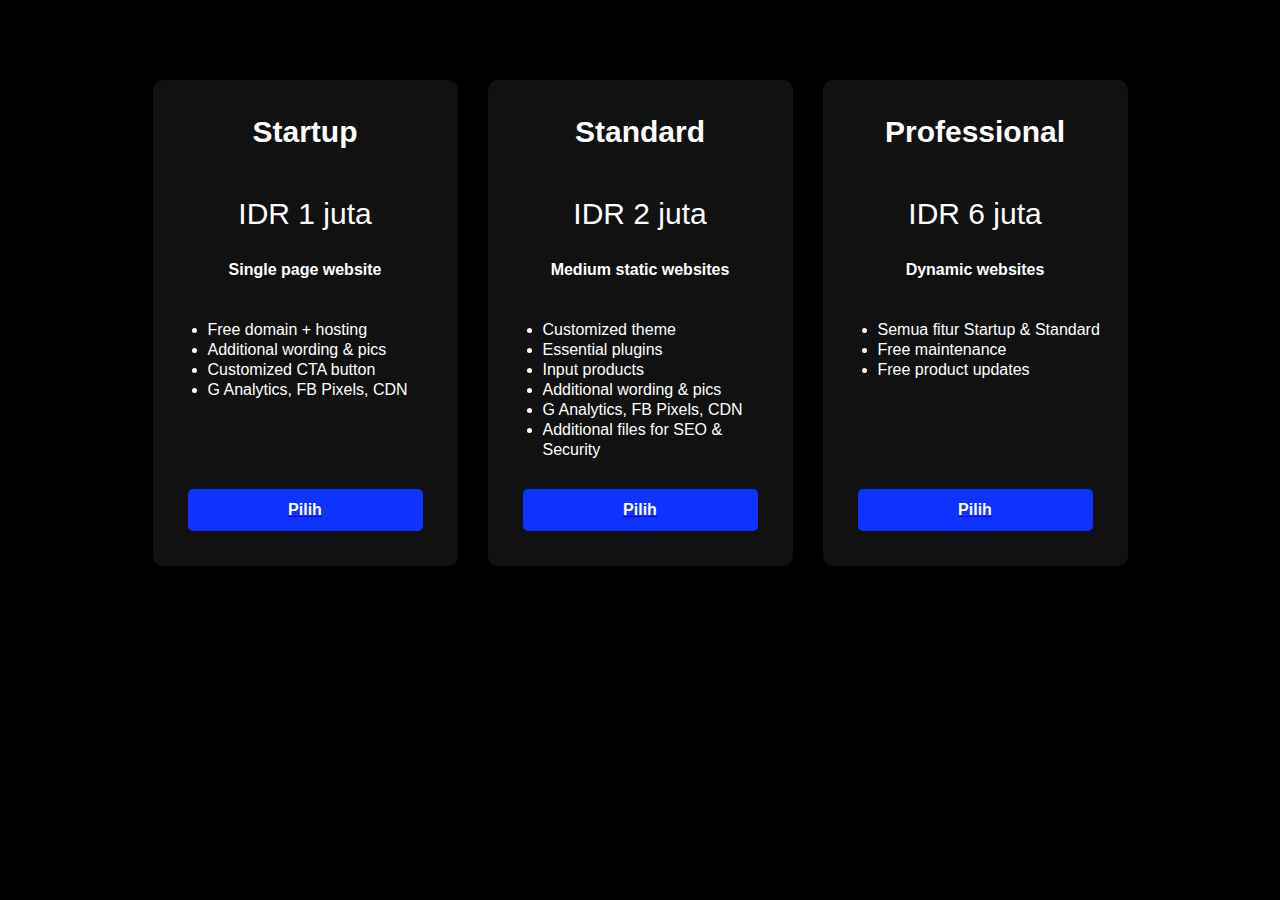
<file: index.html>
<!DOCTYPE html>
<html lang="en" >
<head>
  <meta charset="UTF-8">
  <title>OceanDrips - Pricing Tables</title>
  <link rel="stylesheet" href="./style.css">

</head>
<body>
<!-- partial:index.partial.html -->
<html>

<body>
  <div class="pricing-area">
    <div class="pricing-table">
      <div class="pricing-title">Startup</div>
      <div class="price">IDR 1 juta</div>
      <div class="pricing-type">Single page website</div>
      <div class="pricing-details">
        <ul>
          <li>Free domain + hosting</li>
        <li>Additional wording & pics</li>
          <li>Customized CTA button</li>
          <li>G Analytics, FB Pixels, CDN</li>
        </ul>
      </div>
      <a href="https://wa.me/6281316413977?text=Hai%20Oceandrips%20saya%20pilih%20paket%20Startup.%20Bisa%20info%20lebih%20lanjut?"><div class="btn-plan">Pilih</div></a>
    </div>
    <div class="pricing-table">
      <div class="pricing-title">Standard</div>
      <div class="price">IDR 2 juta</div>
      <div class="pricing-type">Medium static websites</div>
      <div class="pricing-details">
        <ul>
          <li>Customized theme</li>
          <li>Essential plugins</li>
          <li>Input products</li>
          <li>Additional wording & pics</li>
          <li>G Analytics, FB Pixels, CDN</li>
           <li>Additional files for SEO & Security</li>
        </ul>
      </div>
      <a href="https://wa.me/6281316413977?text=Hai%20Oceandrips%20saya%20pilih%20paket%20Standard.%20Bisa%20info%20lebih%20lanjut?"><div class="btn-plan">Pilih</div></a>
    </div>
    <div class="pricing-table">
      <div class="pricing-title">Professional</div>
      <div class="price">IDR 6 juta</div>
      <div class="pricing-type">Dynamic websites</div>
      <div class="pricing-details">
        <ul>
          <li>Semua fitur Startup & Standard</li>
          <li>Free maintenance</li>
          <li>Free product updates</li>
        </ul>
      </div>
      <a href="https://wa.me/6281316413977?text=Hai%20Oceandrips%20saya%20pilih%20paket%20Professional.%20Bisa%20info%20lebih%20lanjut?"><div class="btn-plan">Pilih</div></a>
    </div>
  </div>
</body>

</html>
<!-- partial -->
  
</body>
</html>
</file>
<file: content/assets/css/style.css>
html, body, div, span, applet, object, iframe,
h1, h2, h3, h4, h5, h6, p, blockquote, pre,
a, abbr, acronym, address, big, cite, code,
del, dfn, em, img, ins, kbd, q, s, samp,
small, strike, strong, sub, sup, tt, var,
b, u, i, center,
dl, dt, dd, ol, ul, li,
fieldset, form, label, legend,
table, caption, tbody, tfoot, thead, tr, th, td,
article, aside, canvas, details, embed,
figure, figcaption, footer, header, hgroup,
menu, nav, output, ruby, section, summary,
time, mark, audio, video {
  margin: 0;
  padding: 0;
  border: 0;
  font-size: 100%;
  font: inherit;
  vertical-align: baseline; }

article, aside, details, figcaption, figure,
footer, header, hgroup, menu, nav, section {
  display: block; }

body {
  line-height: 1; }

ol, ul {
  list-style: none; }

blockquote, q {
  quotes: none; }

blockquote:before, blockquote:after,
q:before, q:after {
  content: none; }

table {
  border-collapse: collapse;
  border-spacing: 0; }

@font-face {
  font-family: 'Avenir Next';
  src: local("Avenir Next"), local("Avenir-Next-Regular"), url("../fonts/AvenirNextCyr-Regular.woff2") format("woff2"), url("../fonts/AvenirNextCyr-Regular.woff") format("woff"), url("../fonts/AvenirNextCyr-Regular.ttf") format("truetype");
  font-weight: 400;
  font-style: normal; }

@font-face {
  font-family: 'Avenir Next';
  src: local("Avenir Next"), local("Avenir-Next-Medium"), url("../fonts/AvenirNextCyr-Medium.woff2") format("woff2"), url("../fonts/AvenirNextCyr-Medium.woff") format("woff"), url("../fonts/AvenirNextCyr-Medium.ttf") format("truetype");
  font-weight: 500;
  font-style: normal; }

@font-face {
  font-family: 'Avenir Next';
  src: local("Avenir Next Demi"), local("Avenir-Next-Demi"), url("../fonts/AvenirNextCyr-Demi.woff2") format("woff2"), url("../fonts/AvenirNextCyr-Demi.woff") format("woff"), url("../fonts/AvenirNextCyr-Demi.ttf") format("truetype");
  font-weight: 600;
  font-style: normal; }

@font-face {
  font-family: 'Avenir Next';
  src: local("Avenir Next"), local("Avenir-Next-Bold"), url("../fonts/AvenirNextCyr-Bold.woff2") format("woff2"), url("../fonts/AvenirNextCyr-Bold.woff") format("woff"), url("../fonts/AvenirNextCyr-Bold.ttf") format("truetype");
  font-weight: 700;
  font-style: normal; }

html, body {
  overflow-x: hidden;
  font: 15px/ 1.7 'Avenir Next';
  color: #9C98C0;
  background-color: #090919; }

body {
  overflow: hidden; }

* {
  box-sizing: border-box; }
  *:focus {
    outline: none; }

img {
  max-width: 100%; }

input:focus, button:focus, textarea:focus, a:focus {
  outline: none; }

.container {
  width: 100%;
  padding-right: 15px;
  padding-left: 15px;
  margin-right: auto;
  margin-left: auto; }

@media (min-width: 576px) {
  .container {
    max-width: 540px; } }

@media (min-width: 768px) {
  .container {
    max-width: 720px; } }

@media (min-width: 992px) {
  .container {
    max-width: 960px; } }

@media (min-width: 1230px) {
  .container {
    max-width: 1230px; } }

.row {
  display: flex;
  flex-wrap: wrap;
  align-items: flex-start;
  margin-left: -15px;
  margin-right: -15px; }

.col {
  padding: 0 15px; }

.icon {
  display: inline-block;
  background-size: contain;
  background-repeat: no-repeat;
  background-position: center; }
  .icon_share {
    width: 38px;
    height: 38px;
    background-image: url("../img/share-icon.svg"); }

#overlay {
  position: fixed;
  background: rgba(0, 0, 0, 0.4);
  z-index: 999;
  width: 100%;
  height: 100%;
  top: 0;
  left: 0;
  cursor: pointer;
  display: none; }

.popup {
  max-width: 500px;
  width: calc(100% - 20px);
  position: fixed;
  top: 50%;
  left: 50%;
  transform: translate(-50%, -50%);
  display: none;
  opacity: 0;
  z-index: 10000;
  box-shadow: 0 20px 60px -2px rgba(27, 33, 58, 0.4);
  background: #fff;
  padding: 50px 20px 30px;
  text-align: center;
  max-height: 100vh;
  overflow-y: auto; }
  .popup__close {
    position: absolute;
    top: 10px;
    right: 15px;
    width: 20px;
    height: 20px;
    background: none;
    border: 0;
    cursor: pointer; }
  .popup__title {
    font-weight: 600;
    margin-bottom: 15px; }

.btn {
  position: relative;
  overflow: hidden;
  display: flex;
  align-items: center;
  justify-content: center;
  font-weight: 600;
  height: 53px;
  background: #4949DC;
  border-radius: 4px;
  padding: 0 35px;
  text-decoration: none;
  font-size: 17px; }
  .btn_header {
    font-size: 15px;
    height: 38px;
    padding: 0 20px; }
  .btn .decor {
    position: absolute;
    display: block;
    width: 0;
    height: 0;
    border-radius: 50%;
    background-color: #fff;
    transition: width 0.4s ease-in-out, height 0.4s ease-in-out;
    transform: translate(-50%, -50%); }
  .btn span:first-of-type {
    position: relative;
    z-index: 2; }
  .btn:hover {
    color: #090919; }
    .btn:hover .decor {
      width: 225%;
      height: 562.5px; }
  .btn:active {
    background-color: #fff;
    color: #090919; }

.text {
  font-size: 18px; }
  .text_white {
    color: #fff; }
  .text_blue {
    color: #57BBF8; }
  .text_center {
    text-align: center; }
  .text_middle {
    font-weight: 500; }
  .text_semibold {
    font-weight: 600; }
  .text_bold {
    font-weight: 700; }
  .text_uppercase {
    text-transform: uppercase; }

.title {
  font-size: 33px;
  line-height: 1.3; }

.subtitle {
  font-size: 20px; }
  .subtitle_big {
    font-size: 25px; }
  .subtitle_color {
    letter-spacing: 0.03em;
    opacity: 0.7; }

#mfcf7_zl_add_file {
  display: flex;
  align-items: center;
  justify-content: center;
  width: 100%;
  height: 54px;
  border: 1px dashed #424260;
  border-radius: 4px;
  font-weight: 500;
  background-color: transparent;
  color: rgba(156, 152, 192, 0.6);
  opacity: 0.6;
  cursor: pointer;
  margin-bottom: 20px;
  font-size: 0; }
  #mfcf7_zl_add_file::before {
    content: '';
    display: block;
    width: 23px;
    height: 23px;
    margin-right: 13px;
    background: url("../img/upload.svg") no-repeat center;
    background-size: contain; }

div#mfcf7_zl_multifilecontainer {
  margin-top: 0 !important; }

div#mfcf7_zl_multifilecontainer p {
  background-color: #fff;
  padding: 10px;
  color: #000;
  border-radius: 4px; }

.wpcf7 form .wpcf7-response-output {
  margin: 0 !important; }

.wpcf7-not-valid-tip {
  position: absolute;
  bottom: -21px; }

.wpcf7-form-control-wrap {
  width: 100%;
  display: block; }

.header {
  position: fixed;
  z-index: 100;
  top: 0;
  left: 0;
  width: 100%; }
  .header__wrap {
    position: relative;
    display: flex;
    align-items: center;
    justify-content: space-between;
    height: 95px;
    padding: 0 42px 0 54px;
    background-color: #090919; }
  .header__menu {
    display: flex;
    align-items: center; }
    .header__menu > li:not(:last-of-type) {
      margin-right: 35px; }
    .header__menu > li a {
      color: #fff;
      text-decoration: none;
      position: relative; }
      .header__menu > li a::after {
        content: '';
        display: block;
        width: 0;
        height: 1px;
        background-color: #fff;
        position: absolute;
        left: 0;
        bottom: -1px;
        transition: .4s; }
      .header__menu > li a:hover::after {
        width: 100%; }
  .header__logo {
    position: absolute;
    max-width: 117px;
    left: 50%;
    top: calc(50% + 11px);
    transform: translate(-50%, -50%); }
    .header__logo img {
      width: 100%; }
  .header__toggle {
    display: none;
    width: 24px;
    height: 16px;
    position: relative;
    border: none;
    background: transparent; }
    .header__toggle span {
      position: absolute;
      width: 100%;
      left: 0;
      height: 2px;
      background-color: #57BBF8;
      transition: transform .2s ease-in, opacity .2s ease-in-out;
      top: 0; }
      .header__toggle span:nth-of-type(2) {
        top: 50%;
        transform: translateY(-50%); }
      .header__toggle span:nth-of-type(3) {
        bottom: 0;
        top: unset; }
    .header__toggle.active span:nth-of-type(1) {
      top: 50%;
      transform: translateY(-50%) rotate(45deg); }
    .header__toggle.active span:nth-of-type(2) {
      opacity: 0; }
    .header__toggle.active span:nth-of-type(3) {
      top: 50%;
      transform: translateY(-50%) rotate(-45deg); }
  .header__mob {
    width: 100%;
    position: fixed;
    right: 0;
    top: 0;
    height: 100vh;
    overflow-y: auto;
    z-index: 4;
    margin-right: -100%;
    transition: margin-right .25s ease-in-out;
    background-color: #090919;
    padding-top: 130px;
    padding-bottom: 40px; }
    .header__mob.active {
      margin-right: 0; }
    .header__mob .btn_header {
      max-width: 200px;
      margin: 0 auto; }

.footer {
  padding: 44px 0; }
  .footer__wrap {
    display: flex;
    align-items: center;
    justify-content: center;
    margin-right: 60px; }
    .footer__wrap > li:not(:last-of-type) {
      margin-right: 60px; }
  .footer__right {
    display: flex;
    align-items: center; }
  .footer__row {
    display: flex;
    justify-content: space-between;
    align-items: center; }
  .footer__link {
    color: #9C98C0;
    opacity: 0.5;
    text-decoration: none;
    transition: .3s; }
    .footer__link:hover {
      opacity: 1; }

.social {
  display: flex;
  align-items: center; }
  .social > li:not(:last-of-type) {
    margin-right: 30px; }
  .social__item {
    display: block;
    width: 25px;
    height: 25px;
    background-position: center;
    background-repeat: no-repeat;
    opacity: .8;
    transition: .35s; }
    .social__item:hover {
      opacity: 1;
      transform: scale(1.15); }

.welcome {
  padding: 294px 0 215px;
  overflow: hidden;
  position: relative;
  transform-style: preserve-3d; }
  .welcome .container {
    position: relative;
    z-index: 2; }
  .welcome__after {
    position: absolute;
    left: 0;
    top: 0;
    width: 100%;
    height: 100%; }
  .welcome__title {
    font-size: 52px;
    line-height: 120%;
    margin-bottom: 31px; }
  .welcome__label {
    margin-bottom: 28px; }
  .welcome__description {
    margin-bottom: 46px; }
  .welcome__button {
    width: max-content;
    margin: 0 auto; }
  .welcome__decor {
    position: absolute;
    transform: translate(-50%, -50%) translateZ(-1px);
    width: 1656px;
    height: 814px;
    left: calc(50% + 68px);
    top: calc(50% - 18px); }
  .welcome__item {
    position: absolute;
    background-repeat: no-repeat;
    background-position: center;
    background-size: contain; }
    .welcome__item_1 {
      width: 451px;
      height: 696px;
      left: 0;
      top: 69px;
      background-image: url("../img/decor-1.svg"); }
    .welcome__item_2 {
      width: 255px;
      height: 146px;
      left: 16px;
      top: 137px;
      background-image: url("../img/decor-2.svg"); }
    .welcome__item_3 {
      width: 287px;
      height: 262px;
      left: 272px;
      bottom: -2px;
      background-image: url("../img/decor-3.svg"); }
    .welcome__item_4 {
      width: 136px;
      height: 189px;
      left: 480px;
      bottom: -38px;
      background-image: url("../img/decor-4.svg"); }
    .welcome__item_6 {
      width: 203px;
      height: 104px;
      right: 352px;
      top: 108px;
      background-image: url("../img/decor-5.svg"); }
    .welcome__item_5 {
      width: 628px;
      height: 628px;
      right: -16px;
      top: 95px;
      background-image: url("../img/decor-6.svg"); }
    .welcome__item_7 {
      width: 326px;
      height: 303px;
      right: 339px;
      bottom: 63px;
      background-image: url("../img/decor-7.svg"); }

.about {
  padding: 200px 0 73px; }
  .about__col_1 {
    width: calc(100% - 576px); }
  .about__col_2 {
    width: 576px; }
  .about__label {
    letter-spacing: 0.1em;
    margin-bottom: 17px; }
  .about__title {
    margin-bottom: 44px; }
  .about__description {
    max-width: 475px; }
    .about__description p:not(:last-of-type) {
      margin-bottom: 35px; }
  .about__photo_mob {
    display: none; }
  .about__photo img {
    max-width: 420px;
    position: relative;
    top: 8px;
    left: calc(50% - 25px);
    transform: translateX(-50%); }

.features {
  padding: 67px 0 34px; }
  .features__title {
    letter-spacing: 0.03em;
    opacity: 0.7;
    margin-bottom: 53px; }
  .features__col {
    width: 33.333%;
    margin-bottom: 30px; }
  .features__item {
    display: flex;
    flex-direction: column;
    align-items: center;
    position: relative;
    overflow: hidden;
    min-height: 308px;
    border: 1px solid #5F5F79;
    border-radius: 6px;
    cursor: pointer;
    position: relative;
    padding: 0 20px 20px; }
    .features__item .decor {
      position: absolute;
      display: block;
      width: 0;
      height: 0;
      border-radius: 50%;
      background-color: #fff;
      transition: width 0.4s ease-in-out, height 0.4s ease-in-out;
      transform: translate(-50%, -50%); }
    .features__item:hover .decor {
      width: 325%;
      height: 962.5px; }
    .features__item:hover .features__description,
    .features__item:hover .features__name {
      color: #090919; }
    .features__item:active {
      background-color: #fff; }
  .features__description {
    position: relative;
    z-index: 2;
    transition: .3s; }
  .features__icon {
    position: absolute;
    left: 50%;
    top: calc(50% + 12px);
    transform: translate(-50%, -50%);
    z-index: 2; }
    .features__icon-wrap {
      position: relative;
      height: 130px;
      width: 100%; }
  .features__name {
    margin-bottom: 7px;
    position: relative;
    z-index: 2;
    transition: .3s; }
    .features__name span {
      font-weight: 600; }

.stages {
  padding: 58px 0 50px; }
  .stages__title {
    margin-bottom: 79px; }
  .stages__item {
    display: flex;
    align-items: center;
    justify-content: space-between;
    flex-wrap: wrap;
    position: relative;
    margin-left: auto;
    margin-right: auto; }
    .stages__item:nth-of-type(2n) {
      flex-direction: row-reverse; }
    .stages__item_1 {
      max-width: 1044px;
      left: 10px;
      margin-bottom: 63px; }
    .stages__item_2 {
      max-width: 1061px;
      left: 10px;
      margin-bottom: 42px; }
    .stages__item_3 {
      max-width: 1116px;
      margin-left: 15px; }
  .stages__info {
    width: 475px;
    flex-shrink: 0; }
  .stages__photo {
    position: relative; }
    .stages__photo_1 {
      top: 13px; }
    .stages__photo_2 {
      top: 33px; }
    .stages__photo_3 {
      top: 16px; }
    .stages__photo_mob {
      display: none; }
    .stages__photo img {
      max-width: 100%; }

.portfolio {
  padding: 54px 0 40px; }
  .portfolio__title {
    margin-bottom: 81px; }
  .portfolio__list {
    justify-content: space-between; }
  .portfolio__col {
    max-width: 575px;
    width: 50%;
    margin-bottom: 81px; }
  .portfolio__item {
    display: block;
    width: 100%;
    cursor: pointer; }
    .portfolio__item:hover .portfolio__description {
      opacity: 0.5; }
    .portfolio__item:hover .portfolio__photo img {
      transform: scale(1.05); }
    .portfolio__item:hover .portfolio__share {
      opacity: 1; }
  .portfolio__photo {
    display: block;
    width: 100%;
    height: 0;
    position: relative;
    padding-top: 59.8%;
    margin-bottom: 20px;
    overflow: hidden; }
    .portfolio__photo img {
      position: absolute;
      left: 0;
      top: 0;
      width: 100%;
      height: 100%;
      object-fit: cover;
      object-position: center;
      transition: .5s; }
  .portfolio__header {
    display: flex;
    flex-wrap: wrap;
    margin-bottom: 6px; }
  .portfolio__left {
    width: calc(100% - 38px);
    padding-right: 15px; }
  .portfolio__share {
    display: block;
    width: 38px;
    height: 38px;
    position: relative;
    top: -3px;
    opacity: .4;
    transition: opacity .3s; }
    .portfolio__share:hover {
      opacity: 1; }
  .portfolio__name {
    line-height: 1.3;
    text-decoration: none;
    margin-right: 9px; }
  .portfolio__description {
    font-size: 14px;
    min-height: 23px;
    opacity: 0;
    transition: .5s; }
    @media screen and (max-width: 991px) {
      .portfolio__description {
        opacity: 0.5; } }

.price {
  padding: 35px 0 112px; }
  .price__title {
    margin-bottom: 59px; }
  .price__description {
    max-width: 795px;
    width: 100%;
    margin: 0 auto 95px; }
  .price__label {
    letter-spacing: 0.1em;
    opacity: 0.4;
    margin-bottom: 28px; }
    .price__label_mb {
      margin-bottom: -13px; }
  .price__complexity {
    display: flex;
    align-items: center;
    justify-content: center;
    flex-wrap: wrap;
    margin-bottom: 55px; }
    .price__complexity > li:not(:last-of-type) {
      margin-right: 32px; }
    .price__complexity-item {
      display: flex;
      align-items: center;
      cursor: pointer; }
      .price__complexity-item input {
        display: none; }
        .price__complexity-item input:checked + .circle::before {
          opacity: 1; }
      .price__complexity-item .circle {
        display: block;
        width: 40px;
        height: 40px;
        border-radius: 50%;
        position: relative;
        background: rgba(66, 66, 96, 0.15);
        border: 1px solid #424260;
        margin-right: 9px; }
        .price__complexity-item .circle::before {
          content: '';
          display: block;
          position: absolute;
          left: 50%;
          top: 50%;
          width: 20px;
          height: 20px;
          border-radius: 50%;
          background-color: #57BBF8;
          transform: translate(-50%, -50%);
          opacity: 0;
          transition: opacity .3s; }
  .price__slider {
    margin-top: 45px;
    font-size: 18px;
    background: transparent;
    box-shadow: none;
    border: none; }
    .price__slider .noUi-marker-large,
    .price__slider .noUi-marker-normal {
      display: none; }
    .price__slider .noUi-tooltip {
      display: none; }
    .price__slider .noUi-connect {
      background-color: #57BBF8; }
    .price__slider .noUi-handle {
      box-shadow: none;
      border: none;
      height: 34px;
      border-radius: 50%;
      background-color: #57BBF8;
      cursor: pointer;
      top: -14px; }
      .price__slider .noUi-handle::after, .price__slider .noUi-handle::before {
        display: none; }
    .price__slider .noUi-pips-horizontal {
      top: calc(100% - 14px); }
    .price__slider .noUi-value {
      color: #9C98C0; }
    .price__slider .noUi-base {
      top: 50%;
      transform: translateY(-50%);
      height: 5px;
      border-radius: 3px;
      background-color: #656281; }
  .price__pages {
    display: flex;
    justify-content: space-between;
    align-items: center;
    width: 100%;
    height: 100px;
    position: relative; }
    .price__pages-wrap {
      position: relative;
      max-width: 493px;
      width: 100%;
      padding: 0 10px;
      margin: 0 auto 70px; }
    .price__pages > li {
      display: block;
      width: 9px;
      height: 9px;
      background: #656281;
      position: relative;
      border-radius: 5px;
      cursor: pointer; }
      .price__pages > li label {
        display: block;
        width: 9px;
        height: 9px; }
      .price__pages > li input {
        display: none; }
      .price__pages > li .circle {
        position: absolute;
        left: 50%;
        top: 50%;
        width: 9px;
        height: 9px;
        border-radius: 50%;
        transform: translate(-50%, -50%);
        transition: .3s;
        z-index: 7;
        cursor: pointer; }
      .price__pages > li .number {
        display: block;
        width: 21px;
        position: absolute;
        left: 50%;
        bottom: -11px;
        text-align: center;
        transform: translate(-50%, 100%);
        font-size: 18px;
        cursor: pointer;
        z-index: 7; }
      .price__pages > li.active .circle {
        background-color: #57BBF8; }
  .price__block {
    display: flex;
    align-items: center;
    justify-content: center;
    width: 264px;
    height: 90px;
    background: rgba(66, 66, 96, 0.15);
    border: 1px solid #424260;
    box-sizing: border-box;
    border-radius: 4px;
    padding-top: 11px;
    margin: 0 auto 67px; }
    .price__block span {
      margin: 0 6px;
      position: relative;
      top: -5.5px; }
  .price__button {
    font-weight: 500;
    font-size: 16px;
    max-width: 264px;
    margin: 0 auto; }

.testimonials {
  padding: 91px 0 75px; }
  .testimonials__title {
    margin-bottom: 75px; }
  .testimonials__slider {
    transition: .5s; }
    .testimonials__slider.active {
      transform: scale(0.95); }
  .testimonials__col {
    width: 50%; }
  .testimonials__item {
    display: flex;
    flex-direction: column;
    justify-content: space-between;
    min-height: 286px;
    border: 1px solid #5F5F79;
    border-radius: 6px;
    padding: 45px 44px 44px 46px; }
  .testimonials__description {
    display: flex;
    align-items: center;
    min-height: 90px;
    margin-bottom: 20px;
    padding-left: 2px; }
  .testimonials__block {
    display: flex;
    align-items: center; }
  .testimonials__photo {
    position: relative;
    flex-shrink: 0;
    margin-right: 22px;
    width: 52px;
    height: 52px;
    border-radius: 50%;
    overflow: hidden; }
    .testimonials__photo img {
      position: absolute;
      left: 0;
      top: 0;
      width: 100%;
      height: 100%;
      object-position: center;
      object-fit: cover; }
  .testimonials__info {
    width: 100%;
    flex-shrink: 1; }
  .testimonials__footer {
    display: flex;
    align-items: center;
    justify-content: space-between;
    margin-top: 12px; }
  .testimonials__wrap {
    display: flex;
    align-items: center; }
  .testimonials__pagination {
    position: relative;
    top: -17px; }
    .testimonials__pagination .swiper-pagination-bullet {
      width: 7px;
      height: 7px;
      background: #5F5F79;
      opacity: .5;
      transition: .3s; }
      .testimonials__pagination .swiper-pagination-bullet:not(:last-of-type) {
        margin-right: 13px; }
    .testimonials__pagination .swiper-pagination-bullet-active {
      opacity: 1; }
  .testimonials__arrow {
    display: block;
    width: 38px;
    height: 38px;
    border-radius: 50%;
    position: relative;
    cursor: pointer; }
    .testimonials__arrow svg {
      display: block;
      position: absolute;
      left: 0;
      top: 0;
      width: 100%;
      height: 100%;
      transform: translateZ(-1px);
      transition: .3s; }
      .testimonials__arrow svg > * {
        transition: .3s; }
    .testimonials__arrow_prev {
      margin-right: 13px; }
      .testimonials__arrow_prev svg {
        transform: rotate(180deg) translateZ(-1px); }
    .testimonials__arrow:hover svg g {
      opacity: 1; }
    .testimonials__arrow:hover svg path {
      stroke: #fff; }

.faq {
  padding: 115px 0 90px; }
  .faq__title {
    margin-bottom: 57px; }
  .faq__item.active .faq__header::before {
    transform: rotate(90deg); }
  .faq__header {
    position: relative;
    padding-left: 6px;
    line-height: 130%;
    padding-right: 70px;
    margin-bottom: 38px;
    cursor: pointer;
    transform-style: preserve-3d; }
    .faq__header::after {
      content: '';
      display: block;
      width: 37px;
      height: 1px;
      background-color: #57BBF8;
      position: absolute;
      right: 0;
      top: 19px; }
    .faq__header::before {
      content: '';
      display: block;
      height: 37px;
      width: 1px;
      background-color: #57BBF8;
      position: absolute;
      right: calc(calc(37px / 2) - .5px);
      top: 0;
      transition: .3s; }
  .faq__list > li {
    border-bottom: 1px solid #5F5F79; }
    .faq__list > li:not(:last-of-type) {
      margin-bottom: 37px; }
  .faq__body {
    display: none;
    padding-left: 6px;
    max-width: 980px;
    padding-bottom: 37px; }

.contacts {
  padding: 97px 0 137px; }
  .contacts__wrap {
    display: flex;
    justify-content: space-between;
    align-items: flex-start;
    padding: 0 55px 0 8px; }
  .contacts__photo img {
    display: block;
    max-width: 531px;
    width: 100%; }
  .contacts__info {
    width: 100%;
    max-width: 491px;
    padding-top: 8px; }
  .contacts__description {
    max-width: 100%;
    margin-bottom: 44px; }
  .contacts__title {
    margin-bottom: 18px; }
  .contacts__form {
    display: flex;
    align-items: flex-start;
    flex-wrap: wrap;
    margin-left: -7.5px;
    margin-right: -7.5px; }
  .contacts__col {
    width: 50%;
    padding: 0 7.5px;
    margin-bottom: 21px; }
    .contacts__colx2 {
      width: 100%; }
  .contacts__input {
    display: flex;
    align-items: center;
    height: 54px;
    width: 100%;
    background: rgba(66, 66, 96, 0.15);
    border: 1px solid #424260;
    border-radius: 4px;
    padding: 0 22px;
    font-weight: 500;
    font-size: 16px;
    color: #fff;
    font-family: 'Avenir Next';
    transition: .4s; }
    .contacts__input::placeholder {
      color: rgba(156, 152, 192, 0.6); }
    .contacts__input:placeholder-shown {
      color: rgba(156, 152, 192, 0.6); }
    .contacts__input::-moz-placeholder {
      color: rgba(156, 152, 192, 0.6); }
    .contacts__input::-webkit-input-placeholder {
      color: rgba(156, 152, 192, 0.6); }
    .contacts__input:hover, .contacts__input:focus {
      border-color: #669; }
  .contacts__button {
    width: 100%;
    font-family: 'Avenir Next';
    border: none;
    font-weight: 500;
    font-size: 16px;
    text-transform: uppercase;
    cursor: pointer; }
  .contacts__upload {
    position: relative; }
    .contacts__upload input {
      z-index: 3; }
  .contacts__after {
    position: absolute;
    left: 0;
    top: 0;
    display: flex;
    align-items: center;
    justify-content: center;
    height: 54px;
    width: 100%;
    border-radius: 4px;
    padding: 0 22px;
    font-weight: 500;
    font-size: 16px;
    color: rgba(156, 152, 192, 0.6);
    font-family: 'Avenir Next'; }
    .contacts__after i {
      display: block;
      width: 23px;
      height: 23px;
      margin-right: 13px;
      background: url("../img/upload.svg") no-repeat center;
      background-size: contain; }

.error {
  padding: 92px 0 75px; }
  .error__photo {
    max-width: 528px;
    width: 100%;
    margin: 0 auto -44px; }
    .error__photo img {
      width: 100%; }
  .error__title {
    margin-bottom: 34px; }
  .error__description {
    margin-bottom: 46px; }
  .error__button {
    position: relative;
    overflow: hidden;
    width: 162px;
    height: 53px;
    color: #9C98C0;
    border: 1px solid #9C98C0;
    border-radius: 70px;
    background: transparent;
    margin: 0 auto;
    transition: .4s; }
    .error__button:hover {
      background-color: #9C98C0;
      color: #fff; }

.post {
  padding: 165px 0 50px; }
  .post__title {
    margin-bottom: 52px; }
  .post__description {
    max-width: 800px;
    width: 100%;
    margin: 0 auto; }
    .post__description a {
      font-weight: 600;
      text-decoration: underline; }
    .post__description h2 {
      font-size: 24px; }
    .post__description h3 {
      margin-bottom: 20px; }
    .post__description ul,
    .post__description ol {
      list-style: circle;
      padding-left: 17px; }
    .post__description p {
      margin-bottom: 33px; }

@media screen and (max-width: 1229px) {
  .subtitle {
    font-size: 19px; }
    .subtitle_big {
      font-size: 22px; }
  .text {
    font-size: 17px; }
  .title {
    font-size: 30px; }
  .header__wrap {
    height: 88px;
    padding: 0 20px 0 20px; }
  .post {
    padding-top: 134px; }
    .post__title {
      margin-bottom: 44px; }
  .welcome {
    padding: 267px 0 200px; }
    .welcome__decor {
      transform: translate(-50%, -50%) translateZ(-1px) scale(0.88); }
    .welcome__title {
      font-size: 45px; }
  .about {
    padding-top: 187px; }
    .about__title {
      margin-bottom: 36px; }
    .about__photo img {
      max-width: 350px; }
    .about__col_1 {
      width: calc(100% - 440px); }
    .about__col_2 {
      width: 440px; }
  .features__col {
    width: 50%; }
  .features__item {
    min-height: 286px; }
  .stages__photo {
    max-width: 410px; }
  .stages__info {
    width: 460px; }
  .portfolio__title {
    margin-bottom: 70px; }
  .portfolio__col {
    margin-bottom: 71px; }
  .price {
    padding-bottom: 82px; }
    .price__title {
      margin-bottom: 53px; }
    .price__description {
      max-width: 740px; }
  .testimonials {
    padding: 66px 0 71px; }
    .testimonials__title {
      margin-bottom: 62px; }
  .faq {
    padding: 71px 0 66px; }
    .faq__header {
      padding-right: 50px; }
  .contacts {
    padding: 71px 0 95px; }
    .contacts__info {
      max-width: 420px; }
    .contacts__photo {
      max-width: 420px; } }

@media screen and (max-width: 1150px) {
  .header__menu {
    display: none; }
  .header__toggle {
    display: block; }
  .header__mob .header__menu {
    display: flex;
    flex-direction: column;
    align-items: center;
    margin-bottom: 28px; }
    .header__mob .header__menu > li:not(:last-of-type) {
      margin-right: 0;
      margin-bottom: 20px; }
    .header__mob .header__menu > li a {
      font-size: 18px; } }

@media screen and (max-width: 1050px) {
  .welcome__decor {
    transform: translate(-50%, -50%) translateZ(-1px) scale(0.81); } }

@media screen and (max-width: 991px) {
  .subtitle {
    font-size: 18px; }
    .subtitle_big {
      font-size: 21px; }
  .text {
    font-size: 16px; }
  .title {
    font-size: 28px; }
  .btn {
    font-size: 16px; }
  .post {
    padding-top: 105px; }
    .post__title {
      margin-bottom: 35px; }
  .welcome {
    padding: 197px 0 156px; }
    .welcome__decor {
      transform: translate(-50%, -50%) translateZ(-1px) scale(0.7); }
    .welcome__label {
      margin-bottom: 24px; }
    .welcome__title {
      font-size: 42px; }
    .welcome__description {
      margin-bottom: 36px; }
  .about__wrap {
    flex-direction: column-reverse;
    align-items: center; }
  .about__description {
    max-width: 100%; }
    .about__description p:not(:last-of-type) {
      margin-bottom: 25px; }
  .about__col_2 {
    width: 100%; }
  .about__col_1 {
    display: none;
    max-width: 370px;
    width: 100%; }
  .about__photo_mob {
    display: block;
    max-width: 400px;
    margin: 0 auto 30px; }
    .about__photo_mob img {
      top: 0;
      left: 0;
      transform: unset; }
  .about__title, .about__description, .about__label {
    text-align: center; }
  .about__title {
    margin-bottom: 14px; }
  .testimonials__item {
    min-height: auto; }
  .stages__item {
    flex-direction: column-reverse;
    align-items: center; }
    .stages__item:nth-of-type(2n) {
      flex-direction: column-reverse; }
    .stages__item_1, .stages__item_2 {
      margin-bottom: 45px; }
  .stages__info {
    width: 100%;
    margin-bottom: 20px; }
  .stages__photo {
    top: 0;
    max-width: 370px;
    width: 100%;
    display: none; }
    .stages__photo_mob {
      display: block;
      max-width: 360px;
      width: 100%;
      margin: 0 auto; }
  .portfolio__title {
    margin-bottom: 56px; }
  .portfolio__share {
    width: 34px;
    height: 34px;
    top: 0; }
  .price__block {
    height: 85px; }
  .price__description {
    margin-bottom: 75px; }
  .faq__header {
    margin-bottom: 27px; }
    .faq__header::before {
      height: 27px; }
    .faq__header::after {
      width: 27px;
      right: 5px;
      top: 13px; }
  .faq__body {
    padding-bottom: 25px; }
  .contacts {
    padding: 57px 0 74px; }
    .contacts__photo {
      display: none; }
    .contacts__wrap {
      justify-content: center;
      padding: 0; }
    .contacts__info {
      padding-top: 0;
      width: 100%;
      max-width: 480px; }
  .footer {
    padding: 30px 0; }
    .footer__wrap > li:not(:last-of-type) {
      margin-right: 46px; }
  .error {
    padding: 69px 0 50px; }
    .error__photo {
      max-width: 403px; }
  .footer__row {
    flex-direction: column-reverse;
    align-items: center; }
  .footer__right {
    width: 100%;
    justify-content: space-between; } }

@media screen and (max-width: 767px) {
  .wow {
    visibility: visible !important;
    -webkit-animation: none !important;
    -moz-animation: none !important;
    -o-animation: none !important;
    -ms-animation: none !important;
    animation: none !important; }
  .subtitle {
    font-size: 16px; }
    .subtitle_big {
      font-size: 20px; }
  .text {
    font-size: 15px; }
  .btn {
    font-size: 15px;
    padding: 0 25px;
    height: 50px; }
  .title {
    font-size: 25px; }
    .title br {
      display: none; }
  .header__wrap {
    height: 72px;
    padding: 0 15px;
    justify-content: flex-end; }
    .header__wrap .btn_header {
      display: none; }
  .welcome {
    padding: 364px 0 61px;
    position: relative;
    transform-style: preserve-3d; }
    .welcome::after {
      content: '';
      display: block;
      width: 455px;
      height: 252px;
      position: absolute;
      left: calc(50% + 25px);
      top: 88px;
      transform: translateX(-50%) translateZ(-1px);
      background: url("../img/decor-mob.svg") no-repeat center;
      background-size: contain; }
    .welcome__title {
      font-size: 37px;
      margin-bottom: 25px; } }
    @media screen and (max-width: 767px) and (max-width: 360px) {
      .welcome__title {
        font-size: 32px; } }

@media screen and (max-width: 767px) {
    .welcome__label {
      margin-bottom: 24px;
      font-size: 14px; }
    .welcome__decor {
      display: none; }
  .about {
    position: relative;
    padding: 70px 0 50px; }
    .about__title {
      margin-bottom: 34px; }
    .about__label {
      font-size: 14px; }
    .about__description p:not(:last-of-type) {
      margin-bottom: 23px; }
    .about__photo {
      padding: 0 30px; }
      .about__photo img {
        display: block;
        width: 100%;
        top: 0;
        left: 0;
        transform: unset; }
  .features {
    padding: 42px 0 14px; }
    .features__col {
      width: 100%; }
    .features__item {
      min-height: auto;
      padding-bottom: 35px; }
    .features__icon {
      max-width: 60px; }
      .features__icon-wrap {
        height: 100px; }
  .stages {
    padding: 40px 0 20px; }
    .stages .about__title {
      margin-bottom: 14px; }
    .stages__title {
      margin-bottom: 55px; }
    .stages__item {
      left: 0;
      margin-left: 0; }
      .stages__item_1, .stages__item_2 {
        margin-bottom: 60px; }
  .portfolio {
    padding: 35px 0 55px; }
    .portfolio__col {
      width: 100%;
      margin-bottom: 51px; }
      .portfolio__col:last-of-type {
        margin-bottom: 0; }
  .price {
    padding-bottom: 35px; }
    .price__title {
      margin-bottom: 42px; }
    .price__complexity {
      margin-bottom: 47px; }
      .price__complexity > li:not(:last-of-type) {
        margin-right: 21px; }
      .price__complexity-item .circle {
        width: 32px;
        height: 32px;
        margin-right: 7px; }
        .price__complexity-item .circle::before {
          width: 16px;
          height: 16px; }
    .price__block {
      height: 75px;
      margin-bottom: 39px; }
  .testimonials {
    padding-bottom: 35px 0; }
    .testimonials__title {
      margin-bottom: 34px; }
    .testimonials__item {
      padding: 24px 19px 30px 30px; }
  .faq {
    padding: 35px 0; }
    .faq__title {
      margin-bottom: 44px; }
  .contacts {
    padding: 35px 0 40px; }
    .contacts__description {
      max-width: 300px;
      margin: 0 auto 40px; }
    .contacts__col {
      width: 100%; }
      .contacts__col:last-of-type {
        margin-top: -20px; }
  .footer {
    padding: 20px 0; }
    .footer__wrap {
      flex-wrap: wrap;
      text-align: center; }
      .footer__wrap > li {
        width: 50%;
        order: 0;
        margin-top: 10px; }
        .footer__wrap > li:first-of-type {
          width: 100%;
          order: 1; }
        .footer__wrap > li:not(:last-of-type) {
          margin-right: 0; }
    .footer__right {
      flex-direction: column;
      align-items: center; }
    .footer__wrap {
      margin-right: 0;
      width: 100%; }
  .social {
    margin: 25px 0; }
  .error__photo {
    max-width: 286px;
    margin-bottom: -13px; }
  .error__description {
    margin-bottom: 32px; } }
</file>
<file: content/plugins/form/includes/css/styles.css>
.wpcf7 .screen-reader-response {
	position: absolute;
	overflow: hidden;
	clip: rect(1px, 1px, 1px, 1px);
	clip-path: inset(50%);
	height: 1px;
	width: 1px;
	margin: -1px;
	padding: 0;
	border: 0;
	word-wrap: normal !important;
}

.wpcf7 form .wpcf7-response-output {
	margin: 2em 0.5em 1em;
	padding: 0.2em 1em;
	border: 2px solid #00a0d2; /* Blue */
}

.wpcf7 form.init .wpcf7-response-output,
.wpcf7 form.resetting .wpcf7-response-output,
.wpcf7 form.submitting .wpcf7-response-output {
	display: none;
}

.wpcf7 form.sent .wpcf7-response-output {
	border-color: #46b450; /* Green */
}

.wpcf7 form.failed .wpcf7-response-output,
.wpcf7 form.aborted .wpcf7-response-output {
	border-color: #dc3232; /* Red */
}

.wpcf7 form.spam .wpcf7-response-output {
	border-color: #f56e28; /* Orange */
}

.wpcf7 form.invalid .wpcf7-response-output,
.wpcf7 form.unaccepted .wpcf7-response-output,
.wpcf7 form.payment-required .wpcf7-response-output {
	border-color: #ffb900; /* Yellow */
}

.wpcf7-form-control-wrap {
	position: relative;
}

.wpcf7-not-valid-tip {
	color: #dc3232; /* Red */
	font-size: 1em;
	font-weight: normal;
	display: block;
}

.use-floating-validation-tip .wpcf7-not-valid-tip {
	position: relative;
	top: -2ex;
	left: 1em;
	z-index: 100;
	border: 1px solid #dc3232;
	background: #fff;
	padding: .2em .8em;
	width: 24em;
}

.wpcf7-list-item {
	display: inline-block;
	margin: 0 0 0 1em;
}

.wpcf7-list-item-label::before,
.wpcf7-list-item-label::after {
	content: " ";
}

.wpcf7-spinner {
	visibility: hidden;
	display: inline-block;
	background-color: #23282d; /* Dark Gray 800 */
	opacity: 0.75;
	width: 24px;
	height: 24px;
	border: none;
	border-radius: 100%;
	padding: 0;
	margin: 0 24px;
	position: relative;
}

form.submitting .wpcf7-spinner {
	visibility: visible;
}

.wpcf7-spinner::before {
	content: '';
	position: absolute;
	background-color: #fbfbfc; /* Light Gray 100 */
	top: 4px;
	left: 4px;
	width: 6px;
	height: 6px;
	border: none;
	border-radius: 100%;
	transform-origin: 8px 8px;
	animation-name: spin;
	animation-duration: 1000ms;
	animation-timing-function: linear;
	animation-iteration-count: infinite;
}

@media (prefers-reduced-motion: reduce) {
	.wpcf7-spinner::before {
		animation-name: blink;
		animation-duration: 2000ms;
	}
}

@keyframes spin {
	from {
		transform: rotate(0deg);
	}

	to {
		transform: rotate(360deg);
	}
}

@keyframes blink {
	from {
		opacity: 0;
	}

	50% {
		opacity: 1;
	}

	to {
		opacity: 0;
	}
}

.wpcf7 input[type="file"] {
	cursor: pointer;
}

.wpcf7 input[type="file"]:disabled {
	cursor: default;
}

.wpcf7 .wpcf7-submit:disabled {
	cursor: not-allowed;
}

.wpcf7 input[type="url"],
.wpcf7 input[type="email"],
.wpcf7 input[type="tel"] {
	direction: ltr;
}
</file>
<file: style.css>
body {
  background: #000;
}

.pricing-area {
  display: flex;
flex-wrap:wrap;
  justify-content: center; margin-top:65px;
}

.pricing-table {
  display: block;
  padding: 35px 15px;
  margin: 15px;
  width: 275px;
  border-radius: 10px;
  box-shadow: 5px 5px 5px black;
  background-color: #111111;
  transition: .35s;
}

.pricing-table:hover {
  background-color: #202020;
}

.pricing-title {
  text-align: center;
  font-family: "Montserrat", sans-serif;
  font-weight: 700;
  font-size: 30px;
  color: #ffffff;
  border-bottom: 3px solid #111111;
  padding-bottom: 15px;
}

.price {
  text-align: center;
  color: #fff;
  font-family: "Montserrat", sans-serif;
  font-size: 30px;
  padding: 30px 0 30px 0;
}

.pricing-type {
  color: #ffffff;
  text-align: center;
  font-family: "Montserrat", sans-serif;
  font-weight: 700;
}

.pricing-details {
  color: #ffffff;
  font-family: "Montserrat", sans-serif;
  font-size: 16px;
  line-height: 1.25;
  padding: 25px 0 25px 0;
  height: 160px;
}

.btn-plan {
  color: #ffffff;
  font-family: "Montserrat", sans-serif;
  text-align: center;
  font-weight: 700;
  background-color: #0f33ff;
  padding: 12px 0 12px 0;
  margin: 0 20px 0 20px;
  border-radius: 5px;
  transition: .35s;
}

.btn-plan:hover {
  background-color: #0f33ff;
  cursor: pointer;
  
}
</file>
<file: content/assets/libs/nouislider/nouislider.min.css>
/*! nouislider - 14.6.3 - 11/19/2020 */
.noUi-target,.noUi-target *{-webkit-touch-callout:none;-webkit-tap-highlight-color:transparent;-webkit-user-select:none;-ms-touch-action:none;touch-action:none;-ms-user-select:none;-moz-user-select:none;user-select:none;-moz-box-sizing:border-box;box-sizing:border-box}.noUi-target{position:relative}.noUi-base,.noUi-connects{width:100%;height:100%;position:relative;z-index:1}.noUi-connects{overflow:hidden;z-index:0}.noUi-connect,.noUi-origin{will-change:transform;position:absolute;z-index:1;top:0;right:0;-ms-transform-origin:0 0;-webkit-transform-origin:0 0;-webkit-transform-style:preserve-3d;transform-origin:0 0;transform-style:flat}.noUi-connect{height:100%;width:100%}.noUi-origin{height:10%;width:10%}.noUi-txt-dir-rtl.noUi-horizontal .noUi-origin{left:0;right:auto}.noUi-vertical .noUi-origin{width:0}.noUi-horizontal .noUi-origin{height:0}.noUi-handle{-webkit-backface-visibility:hidden;backface-visibility:hidden;position:absolute}.noUi-touch-area{height:100%;width:100%}.noUi-state-tap .noUi-connect,.noUi-state-tap .noUi-origin{-webkit-transition:transform .3s;transition:transform .3s}.noUi-state-drag *{cursor:inherit!important}.noUi-horizontal{height:18px}.noUi-horizontal .noUi-handle{width:34px;height:28px;right:-17px;top:-6px}.noUi-vertical{width:18px}.noUi-vertical .noUi-handle{width:28px;height:34px;right:-6px;top:-17px}.noUi-txt-dir-rtl.noUi-horizontal .noUi-handle{left:-17px;right:auto}.noUi-target{background:#FAFAFA;border-radius:4px;border:1px solid #D3D3D3;box-shadow:inset 0 1px 1px #F0F0F0,0 3px 6px -5px #BBB}.noUi-connects{border-radius:3px}.noUi-connect{background:#3FB8AF}.noUi-draggable{cursor:ew-resize}.noUi-vertical .noUi-draggable{cursor:ns-resize}.noUi-handle{border:1px solid #D9D9D9;border-radius:3px;background:#FFF;cursor:default;box-shadow:inset 0 0 1px #FFF,inset 0 1px 7px #EBEBEB,0 3px 6px -3px #BBB}.noUi-active{box-shadow:inset 0 0 1px #FFF,inset 0 1px 7px #DDD,0 3px 6px -3px #BBB}.noUi-handle:after,.noUi-handle:before{content:"";display:block;position:absolute;height:14px;width:1px;background:#E8E7E6;left:14px;top:6px}.noUi-handle:after{left:17px}.noUi-vertical .noUi-handle:after,.noUi-vertical .noUi-handle:before{width:14px;height:1px;left:6px;top:14px}.noUi-vertical .noUi-handle:after{top:17px}[disabled] .noUi-connect{background:#B8B8B8}[disabled] .noUi-handle,[disabled].noUi-handle,[disabled].noUi-target{cursor:not-allowed}.noUi-pips,.noUi-pips *{-moz-box-sizing:border-box;box-sizing:border-box}.noUi-pips{position:absolute;color:#999}.noUi-value{position:absolute;white-space:nowrap;text-align:center}.noUi-value-sub{color:#ccc;font-size:10px}.noUi-marker{position:absolute;background:#CCC}.noUi-marker-sub{background:#AAA}.noUi-marker-large{background:#AAA}.noUi-pips-horizontal{padding:10px 0;height:80px;top:100%;left:0;width:100%}.noUi-value-horizontal{-webkit-transform:translate(-50%,50%);transform:translate(-50%,50%)}.noUi-rtl .noUi-value-horizontal{-webkit-transform:translate(50%,50%);transform:translate(50%,50%)}.noUi-marker-horizontal.noUi-marker{margin-left:-1px;width:2px;height:5px}.noUi-marker-horizontal.noUi-marker-sub{height:10px}.noUi-marker-horizontal.noUi-marker-large{height:15px}.noUi-pips-vertical{padding:0 10px;height:100%;top:0;left:100%}.noUi-value-vertical{-webkit-transform:translate(0,-50%);transform:translate(0,-50%);padding-left:25px}.noUi-rtl .noUi-value-vertical{-webkit-transform:translate(0,50%);transform:translate(0,50%)}.noUi-marker-vertical.noUi-marker{width:5px;height:2px;margin-top:-1px}.noUi-marker-vertical.noUi-marker-sub{width:10px}.noUi-marker-vertical.noUi-marker-large{width:15px}.noUi-tooltip{display:block;position:absolute;border:1px solid #D9D9D9;border-radius:3px;background:#fff;color:#000;padding:5px;text-align:center;white-space:nowrap}.noUi-horizontal .noUi-tooltip{-webkit-transform:translate(-50%,0);transform:translate(-50%,0);left:50%;bottom:120%}.noUi-vertical .noUi-tooltip{-webkit-transform:translate(0,-50%);transform:translate(0,-50%);top:50%;right:120%}.noUi-horizontal .noUi-origin>.noUi-tooltip{-webkit-transform:translate(50%,0);transform:translate(50%,0);left:auto;bottom:10px}.noUi-vertical .noUi-origin>.noUi-tooltip{-webkit-transform:translate(0,-18px);transform:translate(0,-18px);top:auto;right:28px}
</file>
